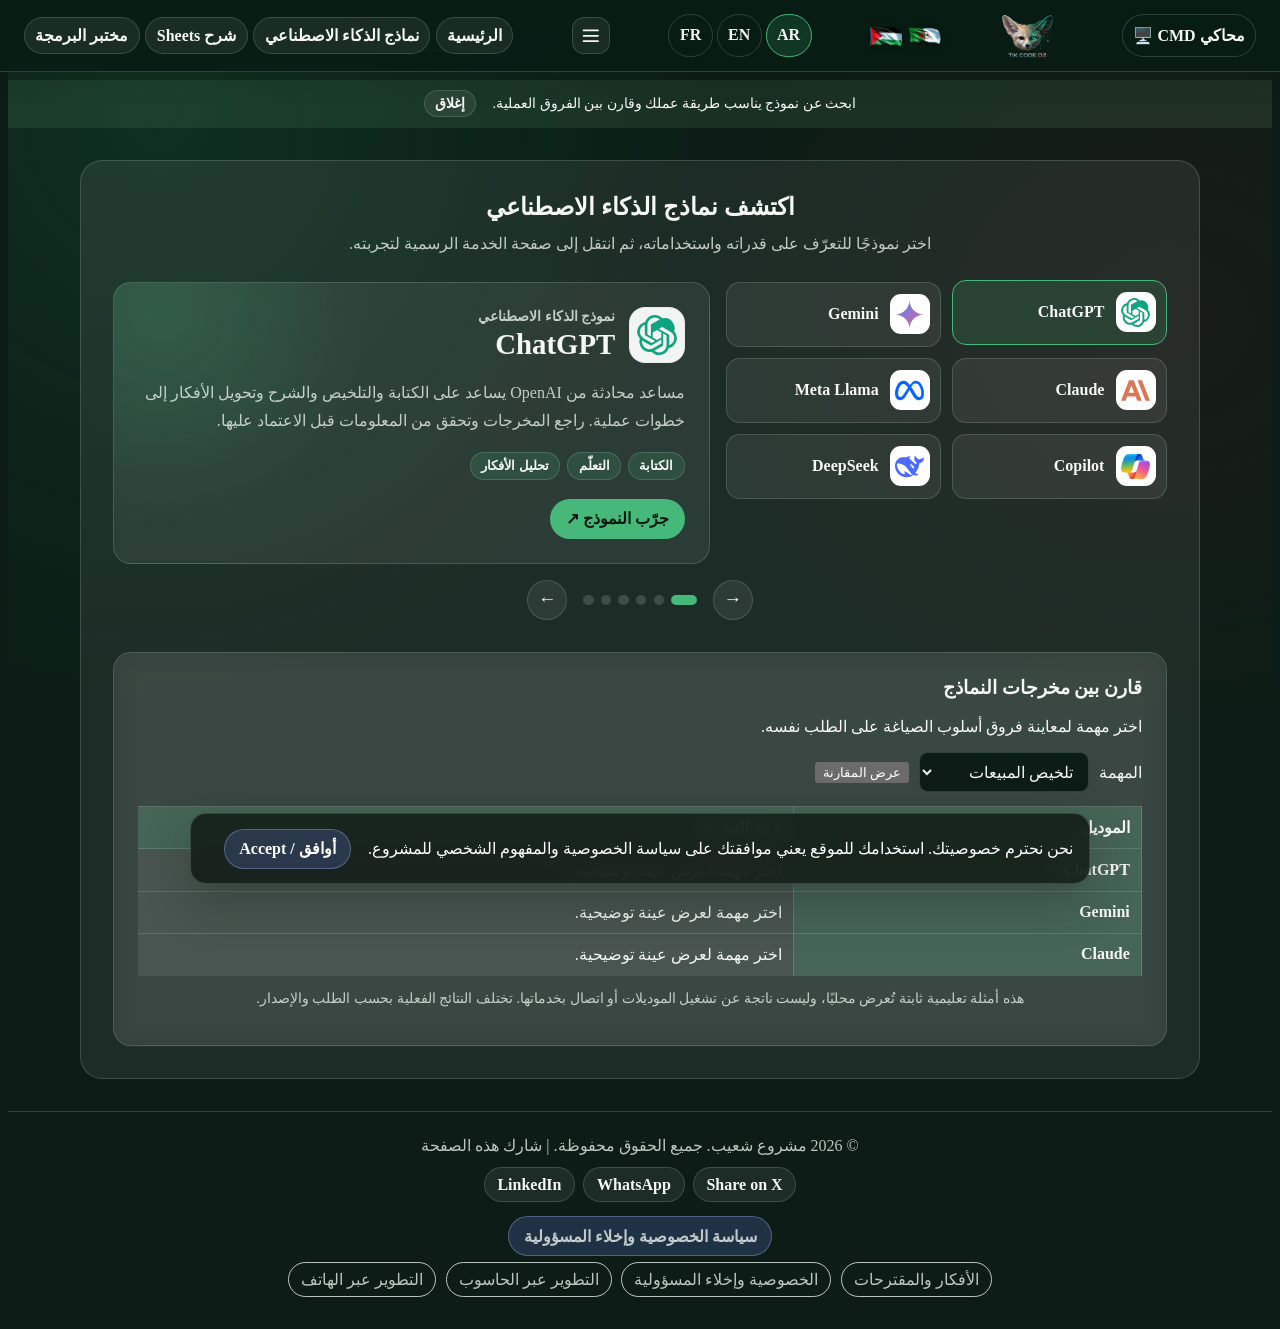
<file: ai-models.html>
<!DOCTYPE html>
<html lang="ar" dir="rtl"><head>
    <style>html { background-color: #0b1d16; }</style>
    <meta charset="UTF-8">
    <meta name="viewport" content="width=device-width, initial-scale=1.0">
    <meta name="theme-color" content="#0b1d16">
    <title>نماذج الذكاء الاصطناعي</title>
    <script defer="" src="https://cloud.umami.is/script.js" data-website-id="3e3cb453-86c1-4ba3-b889-4e419bc9d649"></script>
    <link rel="preconnect" href="https://fonts.googleapis.com">
    <link rel="preconnect" href="https://fonts.gstatic.com" crossorigin="">
    <link href="https://fonts.googleapis.com/css2?family=Tajawal:wght@400;500;600;700;800&amp;display=swap" rel="stylesheet">
    <style>
        :root {
            color-scheme: dark;
            --midnight: #0b1d16;
            --surface: rgba(255, 255, 255, 0.07);
            --surface-hover: rgba(255, 255, 255, 0.13);
            --border: rgba(255, 255, 255, 0.22);
            --text: #fff;
            --muted: rgba(255, 255, 255, 0.82);
            --shadow: rgba(3, 17, 10, 0.32);
            --nav-bg: rgba(8, 29, 20, 0.92);
            --glow-blue: rgba(33, 132, 77, 0.2);
            --glow-violet: rgba(210, 16, 52, 0.1);
        }

        :root[data-theme="light"] {
            color-scheme: light;
            --midnight: #f3f8f4;
            --surface: rgba(21, 34, 26, 0.055);
            --surface-hover: rgba(21, 34, 26, 0.11);
            --border: rgba(21, 34, 26, 0.2);
            --text: #17291f;
            --muted: rgba(23, 41, 31, 0.76);
            --shadow: rgba(24, 66, 42, 0.1);
            --nav-bg: rgba(243, 248, 244, 0.94);
            --glow-blue: rgba(37, 143, 82, 0.09);
            --glow-violet: rgba(200, 16, 46, 0.055);
        }

        * {
            box-sizing: border-box;
            scroll-behavior: smooth;
        }

</head>
<body>
    <style>
        body {
            margin: 0;
            background:
                radial-gradient(ellipse at 12% 10%, var(--glow-blue), transparent 34rem),
                radial-gradient(ellipse at 90% 30%, var(--glow-violet), transparent 32rem),
                var(--midnight);
            color: var(--text);
            font-family: 'Tajawal', 'Segoe UI', Tahoma, sans-serif;
            transition: background-color 0.2s ease, color 0.2s ease;
        }

        .announcement {
            display: flex;
            align-items: center;
            justify-content: center;
            gap: 1rem;
            padding: 0.65rem 1rem;
            background: rgba(91, 137, 95, 0.18);
            color: var(--text);
            text-align: center;
            font-size: 0.9rem;
        }

        .announcement[hidden],
        .back-to-top[hidden] {
            display: none;
        }

        .announcement button,
        .theme-toggle,
        .back-to-top,
        .share-links a {
            border: 1px solid var(--border);
            border-radius: 999px;
            background: var(--surface);
            color: var(--text);
            font: inherit;
            font-weight: 600;
            text-decoration: none;
            cursor: pointer;
            transition: background-color 0.2s ease, transform 0.2s ease;
        }

        .announcement button {
            padding: 0.25rem 0.65rem;
            white-space: nowrap;
        }

        .theme-toggle {
            padding: 0.55rem 0.85rem;
            white-space: nowrap;
        }

        .section-drawer {
            width: min(25rem, calc(100vw - 2rem));
            max-height: min(88vh, 48rem);
            margin: auto 0 auto auto;
            padding: 1.25rem;
            border: 1px solid var(--border);
            border-radius: 1rem 0 0 1rem;
            background: var(--midnight);
            color: var(--text);
            box-shadow: 0 20px 60px var(--shadow);
        }

        .section-drawer[open] {
            position: fixed;
            inset: 0 0 0 auto;
            display: grid;
            align-content: start;
            gap: 1rem;
        }

        .section-drawer::backdrop {
            background: rgba(18, 29, 22, 0.65);
            backdrop-filter: blur(4px);
        }

        .drawer-heading,
        .drawer-actions {
            display: flex;
            align-items: center;
            justify-content: space-between;
            gap: 0.65rem;
        }

        .drawer-heading h2 {
            margin: 0;
            font-size: 1.2rem;
        }

        .drawer-close {
            display: grid;
            width: 2.5rem;
            height: 2.5rem;
            place-items: center;
            border: 1px solid var(--border);
            border-radius: 50%;
            background: var(--surface-hover);
            color: var(--text);
            font: inherit;
            font-size: 1.5rem;
            cursor: pointer;
        }

        .drawer-links {
            display: grid;
            gap: 0.5rem;
        }

        .drawer-links a,
        .drawer-actions button {
            padding: 0.7rem 0.8rem;
            border: 1px solid var(--border);
            border-radius: 0.75rem;
            background: var(--surface);
            color: var(--text);
            font: inherit;
            text-align: start;
            text-decoration: none;
            cursor: pointer;
        }

        .drawer-actions {
            align-items: stretch;
            flex-direction: column;
        }

        .announcement button:hover,
        .theme-toggle:hover,
        .theme-toggle:focus-visible,
        .back-to-top:hover,
        .share-links a:hover {
            background: var(--surface-hover);
            transform: translateY(-2px);
        }

        nav {
            position: sticky;
            top: 0;
            z-index: 10;
            display: flex;
            align-items: center;
            justify-content: space-between;
            gap: 1rem;
            padding: 1rem clamp(1rem, 5vw, 3rem);
            border-bottom: 1px solid var(--border);
            background: var(--nav-bg);
            backdrop-filter: blur(18px);
            box-shadow: 0 8px 30px var(--shadow);
        }

        .brand {
            display: inline-flex;
            align-items: center;
            gap: 0.65rem;
            color: var(--text);
            font-size: 1.05rem;
            font-weight: 700;
            text-decoration: none;
            white-space: nowrap;
        }

        .brand-mark {
            width: 2rem;
            height: 2rem;
            padding: 0.25rem;
            border: 1px solid var(--border);
            border-radius: 50%;
            background: var(--surface);
        }

        .nav-links {
            display: flex;
            flex-wrap: wrap;
            justify-content: flex-end;
            gap: 0.5rem;
        }

        .nav-controls {
            display: flex;
            flex-wrap: wrap;
            align-items: center;
            gap: 0.5rem;
        }

        .menu-toggle {
            display: none;
            width: 2.8rem;
            height: 2.8rem;
            flex: 0 0 auto;
            place-items: center;
            border: 1px solid var(--border);
            border-radius: 12px;
            background: var(--surface);
            color: var(--text);
            cursor: pointer;
        }

        .menu-toggle svg {
            width: 1.35rem;
            height: 1.35rem;
            fill: none;
            stroke: currentColor;
            stroke-linecap: round;
            stroke-width: 2;
        }

        .menu-toggle:focus-visible {
            outline: 3px solid #dfc77f;
            outline-offset: 3px;
        }

        .nav-links a,
        .model-link,
        .nav-cta,
        .auth-open {
            display: inline-block;
            padding: 0.65rem 1rem;
            border: 1px solid var(--border);
            border-radius: 999px;
            color: var(--text);
            font-weight: 600;
            text-decoration: none;
            transition: background-color 0.2s ease, transform 0.2s ease;
        }

        .nav-links a:hover,
        .nav-links a:focus-visible,
        .nav-links a[aria-current="page"],
        .model-link:hover,
        .model-link:focus-visible,
        .nav-cta:hover,
        .nav-cta:focus-visible,
        .auth-open:hover,
        .auth-open:focus-visible {
            background: var(--surface-hover);
            transform: translateY(-2px);
        }

        .nav-cta {
            background: linear-gradient(135deg, #6d8cff, #7564e8);
            box-shadow: 0 10px 24px rgba(88, 106, 230, 0.24);
            color: #fff !important;
        }

        .nav-cta:hover,
        .nav-cta:focus-visible {
            background: linear-gradient(135deg, #83a0ff, #8878f5);
        }

        .auth-open {
            background: linear-gradient(135deg, #6d8cff, #7564e8);
            color: #fff;
            cursor: pointer;
            font: inherit;
        }

        .auth-dialog {
            width: min(100% - 2rem, 440px);
            max-height: min(90vh, 760px);
            padding: 0;
            overflow: auto;
            border: 1px solid var(--border);
            border-radius: 22px;
            background:
                radial-gradient(ellipse at 85% 0, rgba(91, 137, 95, 0.2), transparent 55%),
                var(--midnight);
            box-shadow: 0 28px 90px rgba(18, 29, 22, 0.55);
            color: var(--text);
        }

        .auth-dialog::backdrop {
            background: rgba(18, 29, 22, 0.74);
            backdrop-filter: blur(6px);
        }

        .auth-content {
            padding: clamp(1.25rem, 5vw, 2rem);
        }

        .auth-heading {
            display: flex;
            align-items: flex-start;
            justify-content: space-between;
            gap: 1rem;
            margin-bottom: 1.25rem;
        }

        .auth-heading h2 {
            margin: 0 0 0.35rem;
            font-size: 1.5rem;
        }

        .auth-heading p,
        .auth-note {
            margin: 0;
            color: var(--muted);
            line-height: 1.6;
        }

        .auth-close {
            display: grid;
            width: 2.5rem;
            height: 2.5rem;
            flex: 0 0 auto;
            place-items: center;
            border: 1px solid var(--border);
            border-radius: 50%;
            background: var(--surface);
            color: var(--text);
            cursor: pointer;
            font: inherit;
            font-size: 1.2rem;
        }

        .auth-modes {
            display: grid;
            grid-template-columns: 1fr 1fr;
            gap: 0.5rem;
            margin-bottom: 1rem;
            padding: 0.3rem;
            border: 1px solid var(--border);
            border-radius: 14px;
            background: var(--surface);
        }

        .auth-mode {
            min-height: 2.7rem;
            border: 0;
            border-radius: 10px;
            background: transparent;
            color: var(--muted);
            cursor: pointer;
            font: inherit;
            font-weight: 700;
        }

        .auth-mode[aria-pressed="true"] {
            background: linear-gradient(135deg, #6d8cff, #7564e8);
            color: #fff;
        }

        .auth-fields {
            display: grid;
            gap: 0.85rem;
        }

        .auth-fields label {
            display: grid;
            gap: 0.35rem;
            font-weight: 600;
        }

        .auth-name-field[hidden] {
            display: none;
        }

        .auth-fields input {
            width: 100%;
            min-height: 2.9rem;
            padding: 0.65rem 0.8rem;
            border: 1px solid var(--border);
            border-radius: 10px;
            background: var(--surface);
            color: var(--text);
            font: inherit;
        }

        .auth-fields input:focus-visible,
        .auth-close:focus-visible,
        .auth-mode:focus-visible,
        .auth-provider:focus-visible,
        .auth-submit:focus-visible {
            outline: 3px solid #91a7ff;
            outline-offset: 2px;
        }

        .auth-submit,
        .auth-provider {
            display: flex;
            width: 100%;
            min-height: 2.9rem;
            align-items: center;
            justify-content: center;
            gap: 0.65rem;
            padding: 0.65rem 0.9rem;
            border: 1px solid var(--border);
            border-radius: 11px;
            color: var(--text);
            cursor: pointer;
            font: inherit;
            font-weight: 700;
            transition: transform 0.2s ease, background-color 0.2s ease, box-shadow 0.2s ease;
        }

        .auth-submit {
            margin-top: 0.15rem;
            border-color: transparent;
            background: linear-gradient(135deg, #6d8cff, #7564e8);
            color: #fff;
        }

        .auth-provider {
            background: var(--surface);
        }

        .auth-submit:hover,
        .auth-provider:hover {
            transform: translateY(-2px);
            box-shadow: 0 8px 22px var(--shadow);
        }

        .auth-provider svg {
            width: 1.2rem;
            height: 1.2rem;
            fill: currentColor;
        }

        .auth-divider {
            display: flex;
            align-items: center;
            gap: 0.75rem;
            margin: 1rem 0;
            color: var(--muted);
            font-size: 0.9rem;
        }

        .auth-divider::before,
        .auth-divider::after {
            height: 1px;
            flex: 1;
            background: var(--border);
            content: "";
        }

        .auth-note {
            margin-top: 1rem;
            padding: 0.75rem;
            border: 1px solid var(--border);
            border-radius: 10px;
            background: var(--surface);
            font-size: 0.88rem;
        }

        .auth-status {
            min-height: 1.5em;
            margin: 0.75rem 0 0;
            color: #dfc77f;
            font-size: 0.92rem;
        }

        :root[data-theme="light"] .auth-status {
            color: #286344;
        }

        header {
            position: relative;
            overflow: hidden;
            max-width: 900px;
            margin: 0 auto;
            padding: 3.5rem 1.5rem 2rem;
            border: 1px solid var(--border);
            border-radius: 0 0 24px 24px;
            background:
                radial-gradient(ellipse at 80% 0, rgba(110, 137, 255, 0.2), transparent 50%),
                linear-gradient(135deg, var(--surface), transparent);
            box-shadow: 0 24px 70px rgba(18, 29, 22, 0.16);
            text-align: center;
        }

        header > * {
            position: relative;
            z-index: 1;
        }

        h1 {
            margin: 0 0 0.75rem;
            font-size: clamp(2.3rem, 7vw, 3.5rem);
        }

        .intro {
            max-width: 700px;
            margin: 0 auto;
            line-height: 1.7;
            opacity: 0.9;
        }

        .models-grid {
            display: grid;
            grid-template-columns: repeat(auto-fit, minmax(min(100%, 290px), 1fr));
            gap: 1.25rem;
            max-width: 1100px;
            margin: 0 auto;
            padding: 2rem 1.5rem 3rem;
        }

        .model-tools,
        .comparison-section,
        .faq-section {
            max-width: 1100px;
            margin: 0 auto;
            padding: 0 1.5rem 2rem;
        }

        .model-tools {
            display: grid;
            grid-template-columns: minmax(0, 1fr) minmax(190px, 260px);
            gap: 0.75rem;
            align-items: center;
            padding-top: 1.5rem;
        }

        .model-tools label {
            position: absolute;
            width: 1px;
            height: 1px;
            overflow: hidden;
            clip: rect(0, 0, 0, 0);
            white-space: nowrap;
        }

        .model-tools input,
        .model-tools select {
            width: 100%;
            min-height: 2.9rem;
            padding: 0.65rem 0.85rem;
            border: 1px solid var(--border);
            border-radius: 10px;
            background: var(--midnight);
            color: var(--text);
            font: inherit;
        }

        .filter-status {
            grid-column: 1 / -1;
            min-height: 1.6em;
            margin: 0;
            color: var(--muted);
        }

        .model-card[hidden] {
            display: none;
        }

        .no-results {
            grid-column: 1 / -1;
            padding: 1.5rem;
            border: 1px dashed var(--border);
            border-radius: 14px;
            color: var(--muted);
            text-align: center;
        }

        .comparison-section h2,
        .faq-section h2 {
            text-align: center;
        }

        .comparison-note {
            color: var(--muted);
            text-align: center;
        }

        .table-wrap {
            overflow-x: auto;
            border: 1px solid var(--border);
            border-radius: 14px;
        }

        .comparison-table {
            width: 100%;
            min-width: 1240px;
            border-collapse: collapse;
            background: var(--surface);
        }

        .comparison-table th,
        .comparison-table td {
            padding: 0.9rem;
            border-bottom: 1px solid var(--border);
            text-align: start;
            vertical-align: top;
        }

        .comparison-table th {
            background: var(--surface-hover);
        }

        .comparison-table tr:last-child > * {
            border-bottom: 0;
        }

        .faq-section {
            padding-bottom: 3rem;
        }

        .faq-section details {
            padding: 0.9rem 0;
            border-bottom: 1px solid var(--border);
        }

        .faq-section summary {
            cursor: pointer;
            font-weight: 700;
        }

        .faq-section details p {
            margin: 0.6rem 0 0;
            color: var(--muted);
            line-height: 1.7;
        }

        .model-card,
        .model-guide {
            border: 1px solid var(--border);
            border-radius: 16px;
            background: var(--surface);
        }

        .model-card {
            display: flex;
            align-items: flex-start;
            flex-direction: column;
            padding: 1.5rem;
            transition: transform 0.2s ease, background-color 0.2s ease;
            box-shadow: 0 12px 30px rgba(18, 29, 22, 0.12);
        }

        .model-card:hover {
            transform: translateY(-4px);
            background: var(--surface-hover);
        }

        .model-card,
        .model-guide,
        .model-tools,
        .comparison-section,
        .faq-section,
        .developer-profile,
        .coming-soon {
            backdrop-filter: blur(16px);
        }

        .logo-frame {
            display: grid;
            width: 4.5rem;
            height: 4.5rem;
            margin-bottom: 1rem;
            place-items: center;
            border: 1px solid var(--border);
            border-radius: 50%;
            background: rgba(255, 255, 255, 0.96);
        }

        .model-logo {
            width: 2.5rem;
            height: 2.5rem;
            object-fit: contain;
        }

        .gemini-logo {
            width: 2.5rem;
            height: 2.5rem;
            display: block;
        }

        .openai-logo {
            fill: #151a16;
        }

        .claude-logo {
            fill: #d97757;
        }

        .llama-logo {
            color: #0467df;
            fill: currentColor;
        }

        .copilot-logo {
            color: #0078d4;
            fill: currentColor;
        }

        .deepseek-logo {
            color: #5786fe;
            fill: currentColor;
        }

        h2 {
            margin: 0 0 0.6rem;
            font-size: 1.5rem;
        }

        .description {
            flex: 1;
            margin: 0 0 1.25rem;
            line-height: 1.65;
            opacity: 0.9;
        }

        .guide-section {
            max-width: 1100px;
            margin: 0 auto;
            padding: 0 1.5rem 3rem;
        }

        .guide-section > h2 {
            margin-bottom: 1.25rem;
            text-align: center;
        }

        .model-guide {
            margin-bottom: 1rem;
            padding: 1.5rem;
            scroll-margin-top: 1rem;
        }

        .model-guide h3 {
            margin: 0 0 1rem;
            font-size: 1.3rem;
        }

        .bilingual {
            display: grid;
            grid-template-columns: repeat(2, minmax(0, 1fr));
            gap: 1rem;
        }

        .language-panel {
            padding: 1rem;
            border: 1px solid var(--border);
            border-radius: 12px;
            background: rgba(255, 255, 255, 0.04);
        }

        .language-panel h4 {
            margin: 0 0 0.5rem;
        }

        .language-panel p {
            margin: 0;
            line-height: 1.7;
            opacity: 0.92;
        }

        footer {
            padding: 1.5rem;
            border-top: 1px solid var(--border);
            text-align: center;
            color: var(--muted);
        }

        footer p {
            margin: 0 0 0.75rem;
        }

        .share-links {
            display: flex;
            flex-wrap: wrap;
            justify-content: center;
            gap: 0.5rem;
        }

        .share-links a {
            padding: 0.45rem 0.8rem;
        }

        .coming-soon {
            position: relative;
            isolation: isolate;
            max-width: 860px;
            margin: 0 auto 2.5rem;
            padding: clamp(1.5rem, 5vw, 2.5rem);
            overflow: hidden;
            border: 1px solid rgba(146, 166, 255, 0.42);
            border-radius: 1.5rem;
            background:
                radial-gradient(ellipse at 50% 0%, rgba(91, 137, 95, 0.24), transparent 70%),
                linear-gradient(135deg, rgba(33, 54, 130, 0.32), var(--surface));
            box-shadow: 0 18px 48px var(--shadow), 0 0 32px rgba(89, 113, 255, 0.14);
            text-align: center;
        }

        .coming-soon::before {
            position: absolute;
            z-index: -1;
            top: -5rem;
            left: 50%;
            width: 14rem;
            height: 10rem;
            border-radius: 50%;
            background: rgba(99, 126, 255, 0.24);
            content: "";
            filter: blur(60px);
            transform: translateX(-50%);
        }

        .coming-soon h2 {
            margin: 0 0 0.65rem;
            color: var(--text);
            font-size: clamp(1.4rem, 4vw, 1.9rem);
        }

        .coming-soon p {
            max-width: 42rem;
            margin: 0 auto;
            color: var(--muted);
            font-size: clamp(1rem, 2.5vw, 1.1rem);
            line-height: 1.8;
        }

        .privacy-banner {
            position: fixed;
            right: 1rem;
            bottom: 1rem;
            left: 1rem;
            z-index: 30;
            display: flex;
            max-width: 900px;
            align-items: center;
            justify-content: space-between;
            gap: 1rem;
            margin: 0 auto;
            padding: 0.9rem 1rem;
            border: 1px solid var(--border);
            border-radius: 16px;
            background: rgba(18, 29, 22, 0.88);
            box-shadow: 0 16px 48px rgba(18, 29, 22, 0.32);
            color: #fff;
            backdrop-filter: blur(18px);
        }

        .privacy-banner[hidden] {
            display: none;
        }

        .privacy-banner p {
            margin: 0;
            line-height: 1.5;
        }

        .privacy-banner button,
        .privacy-link,
        .privacy-close {
            min-height: 2.5rem;
            padding: 0.5rem 0.9rem;
            border: 1px solid rgba(173, 190, 255, 0.35);
            border-radius: 999px;
            background: rgba(110, 137, 255, 0.2);
            color: inherit;
            cursor: pointer;
            font: inherit;
            font-weight: 700;
            text-decoration: none;
        }

        .privacy-banner button {
            flex: 0 0 auto;
        }

        .privacy-banner button:hover,
        .privacy-link:hover,
        .privacy-close:hover {
            background: rgba(110, 137, 255, 0.36);
        }

        .privacy-dialog {
            width: min(100% - 2rem, 620px);
            max-height: min(88vh, 760px);
            padding: 0;
            overflow: auto;
            border: 1px solid var(--border);
            border-radius: 20px;
            background:
                radial-gradient(ellipse at 90% 0, rgba(91, 137, 95, 0.2), transparent 55%),
                var(--midnight);
            box-shadow: 0 28px 90px rgba(18, 29, 22, 0.55);
            color: var(--text);
        }

        .privacy-dialog::backdrop {
            background: rgba(18, 29, 22, 0.74);
            backdrop-filter: blur(6px);
        }

        .privacy-dialog-content {
            padding: clamp(1.25rem, 5vw, 2rem);
        }

        .privacy-dialog-header {
            display: flex;
            align-items: flex-start;
            justify-content: space-between;
            gap: 1rem;
        }

        .privacy-dialog h2 {
            margin: 0 0 1rem;
        }

        .privacy-dialog h3 {
            margin: 1rem 0 0.35rem;
            font-size: 1.05rem;
        }

        .privacy-dialog p {
            margin: 0;
            color: var(--muted);
            line-height: 1.75;
        }

        .privacy-close {
            min-width: 2.5rem;
            padding-inline: 0.6rem;
            font-size: 1.2rem;
        }

        footer .privacy-link {
            display: inline-block;
            margin-top: 0.9rem;
        }

        @media (max-width: 650px) {
            .privacy-banner {
                align-items: stretch;
                flex-direction: column;
            }

            .privacy-banner button {
                width: 100%;
            }
        }

        .developer-profile {
            position: relative;
            display: flex;
            align-items: center;
            justify-content: space-between;
            gap: 1.5rem;
            max-width: 860px;
            margin: 0 auto 2.5rem;
            padding: clamp(1.25rem, 4vw, 2rem);
            overflow: hidden;
            border: 1px solid var(--border);
            border-radius: 1.5rem;
            background:
                radial-gradient(circle at 8% 15%, rgba(91, 137, 95, 0.2), transparent 16rem),
                var(--surface);
            box-shadow: 0 18px 48px var(--shadow);
            backdrop-filter: blur(16px);
        }

        .developer-profile-copy {
            position: relative;
            z-index: 1;
        }

        .developer-profile-label {
            margin: 0 0 0.4rem;
            color: #dfc77f;
            font-size: 0.9rem;
            font-weight: 700;
            letter-spacing: 0.04em;
        }

        :root[data-theme="light"] .developer-profile-label {
            color: #286344;
        }

        .developer-profile h2 {
            margin: 0;
            font-size: clamp(1.45rem, 4vw, 1.9rem);
        }

        .developer-profile-role {
            margin: 0.35rem 0 0;
            color: var(--muted);
        }

        .developer-profile-links {
            position: relative;
            z-index: 1;
            display: flex;
            flex-wrap: wrap;
            gap: 0.65rem;
        }

        .developer-profile-link {
            display: inline-flex;
            align-items: center;
            justify-content: center;
            gap: 0.55rem;
            min-height: 2.9rem;
            padding: 0.65rem 1rem;
            border: 1px solid var(--border);
            border-radius: 999px;
            background: var(--surface);
            color: var(--text);
            font-weight: 700;
            text-decoration: none;
            transition: transform 0.2s ease, box-shadow 0.2s ease, background-color 0.2s ease;
        }

        .developer-profile-link svg {
            width: 1.2rem;
            height: 1.2rem;
            fill: currentColor;
        }

        .developer-profile-link:hover,
        .developer-profile-link:focus-visible {
            transform: translateY(-3px);
            background: var(--surface-hover);
            box-shadow: 0 10px 24px var(--shadow);
        }

        .developer-profile-link:focus-visible {
            outline: 2px solid #dfc77f;
            outline-offset: 3px;
        }

        .back-to-top {
            position: fixed;
            right: 1rem;
            bottom: 1rem;
            z-index: 5;
            padding: 0.65rem 0.9rem;
            box-shadow: 0 4px 14px var(--shadow);
        }

        @media (max-width: 650px) {
            nav {
                align-items: center;
                flex-direction: row;
                flex-wrap: wrap;
            }

            .menu-toggle {
                display: grid;
            }

            .nav-links a {
                width: auto;
            }

            .model-tools {
                grid-template-columns: 1fr;
            }

            .bilingual {
                grid-template-columns: 1fr;
            }

            .developer-profile {
                align-items: flex-start;
                flex-direction: column;
            }
        }

        @media (prefers-reduced-motion: reduce) {
            *,
            *::before,
            *::after {
                scroll-behavior: auto !important;
                transition-duration: 0.01ms !important;
            }
        }

        .comparison-section {
            margin-top: 2rem;
            padding: clamp(1rem, 3vw, 1.5rem);
            border: 1px solid var(--border);
            border-radius: 18px;
            background: var(--surface);
            backdrop-filter: blur(14px);
        }

        .comparison-controls {
            display: flex;
            flex-wrap: wrap;
            gap: 0.6rem;
            align-items: center;
        }

        .comparison-controls select {
            min-height: 2.5rem;
            padding: 0.4rem 0.7rem;
            border: 1px solid var(--border);
            border-radius: 9px;
            background: var(--midnight);
            color: var(--text);
            font: inherit;
        }

        .comparison-table-wrap {
            margin-top: 0.85rem;
            overflow-x: auto;
        }

        .comparison-table {
            width: 100%;
            border-collapse: collapse;
            text-align: start;
        }

        .comparison-table th,
        .comparison-table td {
            padding: 0.7rem;
            border: 1px solid var(--border);
            vertical-align: top;
        }

        .comparison-note {
            color: var(--muted);
            font-size: 0.9rem;
        }

        #model-showcase {
            width: min(100% - 2rem, 1120px);
            margin: 2rem auto;
            padding: clamp(1.1rem, 3vw, 2rem);
            border: 1px solid var(--border);
            border-radius: 22px;
            background: var(--surface);
        }

        #model-showcase h2 {
            margin: 0;
            text-align: center;
        }

        .showcase-intro {
            max-width: 720px;
            margin: 0.6rem auto 1.5rem;
            color: var(--muted);
            line-height: 1.7;
            text-align: center;
        }

        .showcase-layout {
            display: grid;
            grid-template-columns: minmax(0, 0.85fr) minmax(0, 1.15fr);
            gap: 1rem;
            align-items: stretch;
        }

        .showcase-model-list {
            display: grid;
            grid-template-columns: repeat(2, minmax(0, 1fr));
            gap: 0.65rem;
            align-content: start;
        }

        .showcase-model-button {
            display: flex;
            min-height: 4.1rem;
            align-items: center;
            gap: 0.7rem;
            padding: 0.65rem;
            border: 1px solid var(--border);
            border-radius: 14px;
            background: var(--surface);
            color: var(--text);
            font: inherit;
            font-weight: 700;
            text-align: start;
            cursor: pointer;
            transition: border-color 180ms ease, background-color 180ms ease, transform 180ms ease;
        }

        .showcase-model-button:hover,
        .showcase-model-button[aria-pressed="true"] {
            transform: translateY(-2px);
            border-color: var(--accent);
            background: var(--surface-hover);
        }

        .showcase-model-button:focus-visible,
        .showcase-controls button:focus-visible,
        .spotlight-cta:focus-visible {
            outline: 3px solid #dfc77f;
            outline-offset: 3px;
        }

        .showcase-model-mark {
            display: grid;
            width: 2.5rem;
            height: 2.5rem;
            flex: 0 0 auto;
            place-items: center;
            overflow: hidden;
            border-radius: 11px;
            background: #fff;
            color: var(--text);
            font-size: 0.8rem;
            font-weight: 800;
            letter-spacing: -0.04em;
        }

        .showcase-model-mark img {
            width: 72%;
            height: 72%;
            object-fit: contain;
        }

        .spotlight-panel {
            display: flex;
            min-height: 100%;
            flex-direction: column;
            padding: clamp(1rem, 3vw, 1.5rem);
            border: 1px solid var(--border);
            border-radius: 18px;
            background:
                radial-gradient(circle at 8% 12%, rgba(69, 184, 122, 0.2), transparent 13rem),
                var(--surface);
        }

        .spotlight-heading {
            display: flex;
            align-items: center;
            gap: 0.85rem;
        }

        .spotlight-heading .showcase-model-mark {
            width: 3.5rem;
            height: 3.5rem;
            border: 1px solid var(--border);
            border-radius: 16px;
            background-color: rgba(255, 255, 255, 0.94);
            color: #17291f;
            font-size: 1rem;
        }

        .spotlight-heading .showcase-model-mark img {
            width: 74%;
            height: 74%;
        }

        .spotlight-kicker {
            margin: 0 0 0.15rem;
            color: var(--muted);
            font-size: 0.86rem;
            font-weight: 700;
        }

        .spotlight-heading h3 {
            margin: 0;
            font-size: clamp(1.35rem, 3vw, 1.8rem);
        }

        .spotlight-description {
            margin: 1rem 0;
            color: var(--muted);
            line-height: 1.8;
        }

        .spotlight-tags {
            display: flex;
            flex-wrap: wrap;
            gap: 0.45rem;
            margin-bottom: 1.2rem;
        }

        .spotlight-tags span {
            padding: 0.3rem 0.65rem;
            border: 1px solid var(--border);
            border-radius: 999px;
            background: var(--surface-hover);
            color: var(--text);
            font-size: 0.82rem;
            font-weight: 700;
        }

        .spotlight-cta {
            align-self: flex-start;
            margin-top: auto;
            padding: 0.65rem 1rem;
            border-radius: 999px;
            background: var(--accent);
            color: #071b10;
            font-weight: 800;
            text-decoration: none;
        }

        .comparison-section h3 {
            margin-top: 0;
        }

        .spotlight-controls {
            display: flex;
            align-items: center;
            justify-content: center;
            gap: 1rem;
            margin-top: 1rem;
        }

        .showcase-controls {
            display: flex;
            gap: 0.45rem;
        }

        .showcase-controls button {
            display: grid;
            width: 2.5rem;
            height: 2.5rem;
            place-items: center;
            border: 1px solid var(--border);
            border-radius: 50%;
            background: var(--surface);
            color: var(--text);
            font: inherit;
            font-size: 1.15rem;
            cursor: pointer;
        }

        .showcase-dots {
            display: flex;
            gap: 0.45rem;
        }

        .showcase-dot {
            width: 0.65rem;
            height: 0.65rem;
            padding: 0;
            border: 0;
            border-radius: 999px;
            background: var(--border);
            cursor: pointer;
            transition: width 180ms ease, background-color 180ms ease;
        }

        .showcase-dot[aria-current="true"] {
            width: 1.6rem;
            background: var(--accent);
        }

        @media (max-width: 760px) {
            .showcase-layout {
                grid-template-columns: 1fr;
            }

            .showcase-model-list {
                grid-template-columns: repeat(3, minmax(0, 1fr));
            }

            .showcase-model-button {
                justify-content: center;
                flex-direction: column;
                gap: 0.35rem;
                padding: 0.55rem 0.35rem;
                font-size: 0.85rem;
                text-align: center;
            }
        }

        @media (max-width: 520px) {
            #model-showcase {
                width: min(100% - 1rem, 1120px);
                padding: 1rem;
                border-radius: 16px;
            }

            .showcase-model-list {
                grid-template-columns: repeat(2, minmax(0, 1fr));
            }
        }

        @media (prefers-reduced-motion: reduce) {
            .showcase-model-button,
            .showcase-dot {
                transition: none;
            }
        }

    </style>
    <link rel="stylesheet" href="style.css">
</head>
<body>
    <aside class="announcement" role="status">
        <span>ابحث عن نموذج يناسب طريقة عملك وقارن بين الفروق العملية.</span>
        <button type="button" class="dismiss-announcement" aria-label="إغلاق الإعلان">إغلاق</button>
    </aside>
    <nav class="site-header-nav" aria-label="التنقل الرئيسي">
        <a class="brand site-brand logo-container" href="index.html" aria-label="TIK CODE DZ — الصفحة الرئيسية">
            <img src="assets/tik-code-dz-logo.png" alt="TIK CODE DZ" class="brand-logo-image">
        </a>
        <div class="national-flags" role="group" aria-label="الأعلام الوطنية">
            <img src="assets/algeria-flag.png" alt="علم الجزائر">
            <img src="assets/palestine-flag.png" alt="علم فلسطين">
        </div>
        <div class="language-switcher-container" id="language-switcher-container" role="group" aria-label="اختيار اللغة"></div>
        <button class="menu-toggle" type="button" aria-label="فتح القائمة الجانبية" aria-haspopup="dialog" aria-expanded="false" aria-controls="section-drawer">
            <svg viewBox="0 0 24 24" aria-hidden="true"><path d="M4 6h16M4 12h16M4 18h16"></path></svg>
        </button>
        <div class="nav-links" id="primary-navigation">
            <a href="index.html">الرئيسية</a>
            <a href="index.html#model-showcase">نماذج الذكاء الاصطناعي</a>
            <a href="sheet-tutorial.html">شرح Sheets</a>
            <a href="programming-lab.html">مختبر البرمجة</a>
        </div>
    </nav>
    <dialog class="section-drawer" id="section-drawer" aria-labelledby="drawer-title">
        <div class="drawer-heading">
            <h2 id="drawer-title">روابط سريعة</h2>
            <button class="drawer-close" type="button" aria-label="إغلاق القائمة الجانبية">×</button>
        </div>
        <div class="drawer-links" aria-label="روابط إضافية">
            <a href="index.html">الرئيسية</a>
            <a href="index.html#model-showcase">نماذج الذكاء الاصطناعي</a>
            <a href="programming-lab.html">مختبر البرمجة</a>
            <a href="sheet-tutorial.html">شرح Sheets</a>
            <a href="ideas.html">تقديم الأفكار والمقترحات</a>
            <a href="privacy.html">الخصوصية وإخلاء المسؤولية</a>
            <a href="pc-development.html">التطوير عبر الحاسوب</a>
            <a href="mobile-development.html">التطوير عبر الهاتف</a>
        </div>
        <div class="drawer-actions">
            <button type="button" class="auth-open" aria-haspopup="dialog" aria-controls="auth-dialog">تسجيل الدخول / إنشاء حساب</button>
            <button type="button" class="theme-toggle" aria-pressed="false">التبديل إلى الوضع الفاتح</button>
        </div>
    </dialog>
    <dialog class="auth-dialog" id="auth-dialog" aria-labelledby="auth-title" aria-describedby="auth-description">
        <div class="auth-content">
            <div class="auth-heading">
                <div>
                    <h2 id="auth-title">تسجيل الدخول</h2>
                    <p id="auth-description">مرحبًا بك — اختر طريقة المتابعة.</p>
                </div>
                <button class="auth-close" type="button" aria-label="إغلاق نافذة تسجيل الدخول">×</button>
            </div>
            <div class="auth-modes" role="group" aria-label="طريقة المصادقة">
                <button class="auth-mode" type="button" data-auth-mode="login" aria-pressed="true">تسجيل الدخول</button>
                <button class="auth-mode" type="button" data-auth-mode="register" aria-pressed="false">إنشاء حساب</button>
            </div>
            <form class="auth-form">
                <div class="auth-fields">
                    <label class="auth-name-field" hidden="">الاسم
                        <input name="name" type="text" autocomplete="name" maxlength="80" disabled="">
                    </label>
                    <label>البريد الإلكتروني
                        <input name="email" type="email" autocomplete="email" required="">
                    </label>
                    <label>كلمة المرور
                        <input name="password" type="password" autocomplete="current-password" minlength="8" required="">
                    </label>
                    <button class="auth-submit" type="submit">تسجيل الدخول</button>
                </div>
            </form>
            <div class="auth-divider">أو تابع باستخدام</div>
            <div class="auth-fields">
                <button class="auth-provider" type="button" data-provider="Facebook"><svg viewBox="0 0 24 24" aria-hidden="true" focusable="false"><path d="M13.5 21v-8.2h2.76l.41-3.2H13.5V7.56c0-.93.26-1.56 1.59-1.56h1.7V3.14c-.3-.04-1.34-.14-2.55-.14-2.53 0-4.26 1.54-4.26 4.37V9.6H7.12v3.2h2.86V21h3.52Z"></path></svg><span>تابع باستخدام Facebook</span></button>
                <button class="auth-provider" type="button" data-provider="GitHub"><svg viewBox="0 0 24 24" aria-hidden="true" focusable="false"><path d="M12 .9a11.1 11.1 0 0 0-3.51 21.63c.56.1.76-.24.76-.54v-2.08c-3.1.67-3.75-1.32-3.75-1.32-.5-1.29-1.24-1.63-1.24-1.63-1.01-.69.08-.68.08-.68 1.12.08 1.7 1.15 1.7 1.15.99 1.69 2.6 1.2 3.23.91.1-.72.39-1.2.7-1.48-2.48-.28-5.09-1.24-5.09-5.52 0-1.22.44-2.22.15-3-.12-.28-.5-1.42.11-2.96 0 0 .94-.3 3.05 1.15a10.6 10.6 0 0 1 5.55 0c2.11-1.45 3.05-1.15 3.05-1.15.61 1.54.23 2.68.11 2.96.72.78 1.15 1.78 1.15 3 0 4.29-2.62 5.23-5.11 5.5.4.35.75 1.03.75 2.08v3.08c0 .3.2.65.77.54A11.1 11.1 0 0 0 12 .9Z"></path></svg><span>تابع باستخدام GitHub</span></button>
            </div>
            <p class="auth-note">واجهة تجريبية فقط: لا تُرسل معلوماتك ولا تُحفظ. تسجيل الدخول الحقيقي غير مفعّل.</p>
            <p class="auth-status" role="status" aria-live="polite"></p>
        </div>
    </dialog>

    <main>
        <section class="models-showcase" id="model-showcase" dir="rtl" aria-labelledby="model-showcase-title">
            <h2 id="model-showcase-title">اكتشف نماذج الذكاء الاصطناعي</h2>
            <p class="showcase-intro">اختر نموذجًا للتعرّف على قدراته واستخداماته، ثم انتقل إلى صفحة الخدمة الرسمية لتجربته.</p>
            <div class="showcase-layout">
                <div class="showcase-model-list" role="group" aria-label="اختر نموذج الذكاء الاصطناعي">
                    <button class="showcase-model-button" type="button" data-showcase-model="0" aria-pressed="true"><span class="showcase-model-mark" aria-hidden="true"><img src="assets/model-logos/chatgpt.svg" alt=""></span><span>ChatGPT</span></button>
                    <button class="showcase-model-button" type="button" data-showcase-model="1" aria-pressed="false"><span class="showcase-model-mark" aria-hidden="true"><img src="assets/model-logos/gemini.svg" alt=""></span><span>Gemini</span></button>
                    <button class="showcase-model-button" type="button" data-showcase-model="2" aria-pressed="false"><span class="showcase-model-mark" aria-hidden="true"><img src="assets/model-logos/claude.svg" alt=""></span><span>Claude</span></button>
                    <button class="showcase-model-button" type="button" data-showcase-model="3" aria-pressed="false"><span class="showcase-model-mark" aria-hidden="true"><img src="assets/model-logos/llama.svg" alt=""></span><span>Meta Llama</span></button>
                    <button class="showcase-model-button" type="button" data-showcase-model="4" aria-pressed="false"><span class="showcase-model-mark" aria-hidden="true"><img src="assets/model-logos/copilot.ico" alt=""></span><span>Copilot</span></button>
                    <button class="showcase-model-button" type="button" data-showcase-model="5" aria-pressed="false"><span class="showcase-model-mark" aria-hidden="true"><img src="assets/model-logos/deepseek.svg" alt=""></span><span>DeepSeek</span></button>
                </div>
                <article class="spotlight-panel" aria-live="polite" aria-atomic="true">
                    <div class="spotlight-heading">
                        <span class="showcase-model-mark" aria-hidden="true"><img id="spotlight-mark" src="assets/model-logos/chatgpt.svg" alt=""></span>
                        <div>
                            <p class="spotlight-kicker">نموذج الذكاء الاصطناعي</p>
                            <h3 id="spotlight-name">ChatGPT</h3>
                        </div>
                    </div>
                    <p class="spotlight-description" id="spotlight-description">مساعد محادثة من OpenAI يساعد على الكتابة والتلخيص والشرح وتحويل الأفكار إلى خطوات عملية. راجع المخرجات وتحقق من المعلومات قبل الاعتماد عليها.</p>
                    <div class="spotlight-tags" id="spotlight-tags" aria-label="مجالات الاستخدام"><span>الكتابة</span><span>التعلّم</span><span>تحليل الأفكار</span></div>
                    <a class="spotlight-cta" id="spotlight-link" href="https://chatgpt.com/" target="_blank" rel="noopener noreferrer">جرّب النموذج ↗</a>
                </article>
            </div>
            <div class="spotlight-controls" aria-label="التنقل بين النماذج">
                <div class="showcase-controls">
                    <button type="button" data-showcase-step="-1" aria-label="النموذج السابق">→</button>
                </div>
                <div class="showcase-dots" role="group" aria-label="مؤشر النماذج">
                    <button class="showcase-dot" type="button" data-showcase-dot="0" aria-label="النموذج 1 من 6" aria-current="true"></button>
                    <button class="showcase-dot" type="button" data-showcase-dot="1" aria-label="النموذج 2 من 6" aria-current="false"></button>
                    <button class="showcase-dot" type="button" data-showcase-dot="2" aria-label="النموذج 3 من 6" aria-current="false"></button>
                    <button class="showcase-dot" type="button" data-showcase-dot="3" aria-label="النموذج 4 من 6" aria-current="false"></button>
                    <button class="showcase-dot" type="button" data-showcase-dot="4" aria-label="النموذج 5 من 6" aria-current="false"></button>
                    <button class="showcase-dot" type="button" data-showcase-dot="5" aria-label="النموذج 6 من 6" aria-current="false"></button>
                </div>
                <div class="showcase-controls">
                    <button type="button" data-showcase-step="1" aria-label="النموذج التالي">←</button>
                </div>
            </div>
            <div class="comparison-section" aria-labelledby="models-comparison-title">
                <h3 id="models-comparison-title">قارن بين مخرجات النماذج</h3>
                <p>اختر مهمة لمعاينة فروق أسلوب الصياغة على الطلب نفسه.</p>
                <div class="comparison-controls">
                    <label for="models-comparison-task">المهمة</label>
                    <select id="models-comparison-task">
                        <option value="summary">تلخيص المبيعات</option>
                        <option value="sheets">اقتراح صيغة Sheets</option>
                        <option value="planning">تنظيم جدول مهام</option>
                    </select>
                    <button class="compare-button" id="models-compare-models" type="button">عرض المقارنة</button>
                </div>
                <div class="comparison-table-wrap">
                    <table class="comparison-table">
                        <thead><tr><th scope="col">الموديل</th><th scope="col">عينة المخرج</th></tr></thead>
                        <tbody id="models-comparison-output" aria-live="polite">
                            <tr><th scope="row">ChatGPT</th><td>اختر مهمة لعرض عينة توضيحية.</td></tr>
                            <tr><th scope="row">Gemini</th><td>اختر مهمة لعرض عينة توضيحية.</td></tr>
                            <tr><th scope="row">Claude</th><td>اختر مهمة لعرض عينة توضيحية.</td></tr>
                        </tbody>
                    </table>
                </div>
                <p class="comparison-note">هذه أمثلة تعليمية ثابتة تُعرض محليًا، وليست ناتجة عن تشغيل الموديلات أو اتصال بخدماتها. تختلف النتائج الفعلية بحسب الطلب والإصدار.</p>
            </div>
        </section>
    </main>

    <footer>
        <p>© 2026 مشروع شعيب. جميع الحقوق محفوظة. | شارك هذه الصفحة</p>
        <div class="share-links" aria-label="مشاركة الصفحة">
            <a class="share-x" href="https://twitter.com/intent/tweet?url=file%3A%2F%2F%2FC%3A%2FUsers%2Fmoah%2F.cline%2Fdata%2Fworkspaces%2Fchat%2Fshuaib_project%2Fai-models.html%3Fverify%3Dlogos&amp;text=%D9%86%D9%85%D8%A7%D8%B0%D8%AC%20%D8%A7%D9%84%D8%B0%D9%83%D8%A7%D8%A1%20%D8%A7%D9%84%D8%A7%D8%B5%D8%B7%D9%86%D8%A7%D8%B9%D9%8A%20%7C%20%D9%85%D8%B4%D8%B1%D9%88%D8%B9%20%D8%B4%D8%B9%D9%8A%D8%A8" target="_blank" rel="noopener noreferrer">Share on X</a>
            <a class="share-whatsapp" href="https://api.whatsapp.com/send?text=%D9%86%D9%85%D8%A7%D8%B0%D8%AC%20%D8%A7%D9%84%D8%B0%D9%83%D8%A7%D8%A1%20%D8%A7%D9%84%D8%A7%D8%B5%D8%B7%D9%86%D8%A7%D8%B9%D9%8A%20%7C%20%D9%85%D8%B4%D8%B1%D9%88%D8%B9%20%D8%B4%D8%B9%D9%8A%D8%A8%20file%3A%2F%2F%2FC%3A%2FUsers%2Fmoah%2F.cline%2Fdata%2Fworkspaces%2Fchat%2Fshuaib_project%2Fai-models.html%3Fverify%3Dlogos" target="_blank" rel="noopener noreferrer">WhatsApp</a>
            <a class="share-linkedin" href="https://www.linkedin.com/sharing/share-offsite/?url=file%3A%2F%2F%2FC%3A%2FUsers%2Fmoah%2F.cline%2Fdata%2Fworkspaces%2Fchat%2Fshuaib_project%2Fai-models.html%3Fverify%3Dlogos&amp;title=%D9%86%D9%85%D8%A7%D8%B0%D8%AC%20%D8%A7%D9%84%D8%B0%D9%83%D8%A7%D8%A1%20%D8%A7%D9%84%D8%A7%D8%B5%D8%B7%D9%86%D8%A7%D8%B9%D9%8A%20%7C%20%D9%85%D8%B4%D8%B1%D9%88%D8%B9%20%D8%B4%D8%B9%D9%8A%D8%A8&amp;summary=%D9%86%D9%85%D8%A7%D8%B0%D8%AC%20%D8%A7%D9%84%D8%B0%D9%83%D8%A7%D8%A1%20%D8%A7%D9%84%D8%A7%D8%B5%D8%B7%D9%86%D8%A7%D8%B9%D9%8A%20%7C%20%D9%85%D8%B4%D8%B1%D9%88%D8%B9%20%D8%B4%D8%B9%D9%8A%D8%A8" target="_blank" rel="noopener noreferrer">LinkedIn</a>
        </div>
        <button class="privacy-link" type="button" data-open-privacy="">سياسة الخصوصية وإخلاء المسؤولية</button>
        <div class="footer-page-links" role="navigation" aria-label="صفحات المشروع">
            <a href="ideas.html">الأفكار والمقترحات</a>
            <a href="privacy.html">الخصوصية وإخلاء المسؤولية</a>
            <a href="pc-development.html">التطوير عبر الحاسوب</a>
            <a href="mobile-development.html">التطوير عبر الهاتف</a>
        </div>
    </footer>
    <dialog class="privacy-dialog" id="privacy-dialog" aria-labelledby="privacy-title">
        <div class="privacy-dialog-content">
            <div class="privacy-dialog-header">
                <h2 id="privacy-title">سياسة الخصوصية وإخلاء المسؤولية</h2>
                <button class="privacy-close" type="button" aria-label="إغلاق سياسة الخصوصية">×</button>
            </div>
            <h3>إخلاء المسؤولية</h3>
            <p>إخلاء مسؤولية: هذا الموقع هو مشروع شخصي بحت تم تطويره بواسطة (شعيب) لأغراض تعليمية واستعراضية فقط، وهو غير تابع، ولا يمثل، وليس مدعوماً من أي جهة أو شركة رسمية (مثل Google أو OpenAI أو غيرها).</p>
            <h3>الخصوصية والبيانات</h3>
            <p>مدخلات مولّدات البرومبتات تُعالج داخل متصفحك ولا تُرسل إلى خوادم هذا الموقع ولا تُحفظ فيه. تُحفظ محليًا تفضيلات المظهر والموديل والمهمة وموافقة السياسة فقط. تختلف هذه القاعدة عند تشغيل عينة Apps Script يدويًا: يرسل المثال نطاق A1:D20 إلى OpenAI API؛ لا تستخدمه مع بيانات حساسة وراجع شروط مزوّد الخدمة.</p>
            <p>تحميل خط Tajawal من Google Fonts يتطلب اتصالًا بخوادم Google، وقد يعالج مزوّد الخط بيانات الاتصال وفق سياسته. لا ينفذ الموقع تسجيل دخول حقيقيًا ولا يرسل بيانات نموذج تسجيل الدخول.</p>
        </div>
    </dialog>
    <aside class="privacy-banner" id="privacy-banner" role="region" aria-label="إشعار الخصوصية">
        <p>نحن نحترم خصوصيتك. استخدامك للموقع يعني موافقتك على سياسة الخصوصية والمفهوم الشخصي للمشروع.</p>
        <button type="button" id="privacy-accept">أوافق / Accept</button>
        <span class="privacy-status" role="status" aria-live="polite"></span>
    </aside>
    <button class="back-to-top" type="button" aria-label="العودة للأعلى" hidden="">العودة للأعلى</button>
    <script>
        const root = document.documentElement;
        const themeToggle = document.querySelector('.theme-toggle');
        const authDialog = document.querySelector('#auth-dialog');
        const authForm = document.querySelector('.auth-form');
        const authNameField = document.querySelector('.auth-name-field');
        const authStatus = document.querySelector('.auth-status');
        const authTitle = document.querySelector('#auth-title');
        const authSubmit = document.querySelector('.auth-submit');
        const menuToggle = document.querySelector('.menu-toggle');
        const sectionDrawer = document.querySelector('#section-drawer');
        const privacyConsentKey = 'shuaib-privacy-consent-v1';
        const privacyBanner = document.querySelector('#privacy-banner');
        const privacyDialog = document.querySelector('#privacy-dialog');

        document.querySelector('[data-open-privacy]').addEventListener('click', () => privacyDialog.showModal());
        document.querySelector('.privacy-close').addEventListener('click', () => privacyDialog.close());
        privacyDialog.addEventListener('click', (event) => {
            if (event.target === privacyDialog) privacyDialog.close();
        });
        document.querySelector('#privacy-accept').addEventListener('click', () => {
            try {
                localStorage.setItem(privacyConsentKey, 'accepted');
                privacyBanner.hidden = true;
            } catch (error) {
                console.error('Privacy consent could not be saved.', error);
                document.querySelector('.privacy-status').textContent = 'Could not save your consent in this browser. Please try again.';
            }
        });
        try {
            privacyBanner.hidden = localStorage.getItem(privacyConsentKey) === 'accepted';
        } catch (error) {
            console.warn('Privacy consent could not be read; the notice remains visible.', error);
        }

        function setNavigationOpen(isOpen) {
            if (isOpen && !sectionDrawer.open) sectionDrawer.showModal();
            if (!isOpen && sectionDrawer.open) sectionDrawer.close();
            menuToggle.setAttribute('aria-expanded', String(isOpen));
            menuToggle.setAttribute('aria-label', isOpen ? 'إغلاق القائمة الجانبية' : 'فتح القائمة الجانبية');
        }

        menuToggle.addEventListener('click', () => setNavigationOpen(!sectionDrawer.open));
        document.querySelector('.drawer-close').addEventListener('click', () => setNavigationOpen(false));
        sectionDrawer.addEventListener('close', () => menuToggle.setAttribute('aria-expanded', 'false'));
        sectionDrawer.addEventListener('click', (event) => {
            if (event.target === sectionDrawer || event.target.closest('a')) setNavigationOpen(false);
        });

        document.querySelector('.auth-open').addEventListener('click', () => {
            setNavigationOpen(false);
            authDialog.showModal();
        });
        document.querySelector('.auth-close').addEventListener('click', () => authDialog.close());
        document.querySelectorAll('.auth-mode').forEach((button) => {
            button.addEventListener('click', () => {
                const registering = button.dataset.authMode === 'register';
                document.querySelectorAll('.auth-mode').forEach((modeButton) => {
                    modeButton.setAttribute('aria-pressed', String(modeButton === button));
                });
                authNameField.hidden = !registering;
                authNameField.querySelector('input').disabled = !registering;
                authNameField.querySelector('input').required = registering;
                authForm.elements.password.autocomplete = registering ? 'new-password' : 'current-password';
                authTitle.textContent = registering ? 'إنشاء حساب' : 'Sign in';
                authSubmit.textContent = registering ? 'Create demo account' : 'Sign in';
                authStatus.textContent = '';
            });
        });
        authForm.addEventListener('submit', (event) => {
            event.preventDefault();
            authStatus.textContent = 'Demo interface only; no account was created and no information was sent.';
            authForm.elements.password.value = '';
        });
        document.querySelectorAll('.auth-provider').forEach((button) => {
            button.addEventListener('click', () => {
                authStatus.textContent = `${button.dataset.provider} sign-in is not enabled in this demo interface.`;
            });
        });
        authDialog.addEventListener('close', () => {
            authForm.reset();
            document.querySelector('[data-auth-mode="login"]').click();
            authStatus.textContent = '';
        });

        try {
            const savedTheme = localStorage.getItem('shuaib-project-theme');
            if (savedTheme === 'light' || savedTheme === 'dark') root.dataset.theme = savedTheme;
        } catch (error) {
            console.warn('Theme preference storage is unavailable.', error);
        }
        function updateThemeButton() {
            const lightMode = root.dataset.theme === 'light';
            themeToggle.textContent = lightMode ? 'التبديل إلى الوضع الداكن' : 'التبديل إلى الوضع الفاتح';
            themeToggle.setAttribute('aria-pressed', String(lightMode));
        }
        updateThemeButton();
        themeToggle.addEventListener('click', () => {
            root.dataset.theme = root.dataset.theme === 'light' ? 'dark' : 'light';
            try {
                localStorage.setItem('shuaib-project-theme', root.dataset.theme);
            } catch (error) {
                console.warn('Theme preference could not be saved.', error);
            }
            updateThemeButton();
        });

        document.querySelector('.dismiss-announcement').addEventListener('click', () => {
            document.querySelector('.announcement').hidden = true;
        });
        const backToTop = document.querySelector('.back-to-top');
        window.addEventListener('scroll', () => {
            backToTop.hidden = window.scrollY < 320;
        }, { passive: true });
        backToTop.addEventListener('click', () => window.scrollTo({ top: 0, behavior: 'smooth' }));
        const shareUrl = encodeURIComponent(location.href);
        const shareTitle = encodeURIComponent(document.title);
        document.querySelector('.share-x').href = `https://twitter.com/intent/tweet?url=${shareUrl}&text=${shareTitle}`;
        document.querySelector('.share-whatsapp').href = `https://api.whatsapp.com/send?text=${shareTitle}%20${shareUrl}`;
        document.querySelector('.share-linkedin').href = `https://www.linkedin.com/sharing/share-offsite/?url=${shareUrl}&title=${shareTitle}&summary=${shareTitle}`;

        const showcaseModels = [
            {
                name: 'ChatGPT',
                logo: 'assets/model-logos/chatgpt.svg',
                description: 'مساعد محادثة من OpenAI يساعد على الكتابة والتلخيص والشرح وتحويل الأفكار إلى خطوات عملية. راجع المخرجات وتحقق من المعلومات قبل الاعتماد عليها.',
                tags: ['الكتابة', 'التعلّم', 'تحليل الأفكار'],
                url: 'https://chatgpt.com/'
            },
            {
                name: 'Google Gemini',
                logo: 'assets/model-logos/gemini.svg',
                description: 'مساعد Google للذكاء الاصطناعي، يساعد في توليد الأفكار وفهم المحتوى والعمل ضمن خدمات Google المدعومة، بحسب الحساب والخطة والمنطقة.',
                tags: ['Google', 'الإنتاجية', 'الوسائط المتعددة'],
                url: 'https://gemini.google.com/app'
            },
            {
                name: 'Anthropic Claude',
                logo: 'assets/model-logos/claude.svg',
                description: 'مساعد من Anthropic مناسب لتحليل النصوص الطويلة، تنظيم المعلومات، والشرح والكتابة. قسّم المهام واطلب منه توضيح افتراضاته.',
                tags: ['تحليل النصوص', 'الكتابة', 'البرمجة'],
                url: 'https://claude.ai/'
            },
            {
                name: 'Meta Llama',
                logo: 'assets/model-logos/llama.svg',
                description: 'عائلة نماذج متقدمة من Meta، تتميز بتنوع خياراتها وإمكانية التشغيل المحلي والتخصيص، وفق ترخيص كل إصدار ومتطلبات العتاد.',
                tags: ['مفتوح الأوزان', 'تشغيل محلي', 'تخصيص'],
                url: 'https://www.meta.ai/'
            },
            {
                name: 'Microsoft Copilot',
                logo: 'assets/model-logos/copilot.ico',
                description: 'مساعد Microsoft للإنتاجية والعمل، يساعد على الكتابة وتلخيص المحتوى ودعم البرمجة، مع تكاملات تختلف بحسب المنتج والخطة.',
                tags: ['الإنتاجية', 'Microsoft', 'البرمجة'],
                url: 'https://copilot.microsoft.com/'
            },
            {
                name: 'DeepSeek',
                logo: 'assets/model-logos/deepseek.svg',
                description: 'نماذج تركز على الاستدلال والبرمجة والتحليل، ويمكنها المساعدة في التعامل مع المسائل المعقدة؛ تحقّق من الإجابات والشفرة عمليًا.',
                tags: ['الاستدلال', 'البرمجة', 'التحليل'],
                url: 'https://chat.deepseek.com/'
            }
        ];
        const showcaseButtons = [...document.querySelectorAll('[data-showcase-model]')];
        const showcaseDots = [...document.querySelectorAll('[data-showcase-dot]')];
        let activeShowcaseModel = 0;
        const updateShowcase = (index) => {
            activeShowcaseModel = (index + showcaseModels.length) % showcaseModels.length;
            const model = showcaseModels[activeShowcaseModel];
            document.querySelector('#spotlight-mark').src = model.logo;
            document.querySelector('#spotlight-name').textContent = model.name;
            document.querySelector('#spotlight-description').textContent = model.description;
            document.querySelector('#spotlight-link').href = model.url;
            const tagsContainer = document.querySelector('#spotlight-tags');
            tagsContainer.replaceChildren(...model.tags.map((tag) => {
                const tagElement = document.createElement('span');
                tagElement.textContent = tag;
                return tagElement;
            }));
            showcaseButtons.forEach((button, buttonIndex) => {
                button.setAttribute('aria-pressed', String(buttonIndex === activeShowcaseModel));
            });
            showcaseDots.forEach((dot, dotIndex) => {
                dot.setAttribute('aria-current', String(dotIndex === activeShowcaseModel));
            });
        };
        showcaseButtons.forEach((button, index) => {
            button.addEventListener('pointerenter', () => updateShowcase(index));
            button.addEventListener('focus', () => updateShowcase(index));
            button.addEventListener('click', () => updateShowcase(index));
        });
        showcaseDots.forEach((dot, index) => {
            dot.addEventListener('click', () => updateShowcase(index));
        });
        document.querySelectorAll('[data-showcase-step]').forEach((button) => {
            button.addEventListener('click', () => {
                updateShowcase(activeShowcaseModel + Number(button.dataset.showcaseStep));
            });
        });
        const comparisonExamples = {
            summary: [
                'ملخص: ارتفعت المبيعات في الفترة الأخيرة. راجع الجدول المرفق لتحديد مقدار التغيّر.',
                'الاتجاه: مقارنة الفترات تساعد على تحديد النمو؛ أضف القيم الفعلية لحساب النسبة.',
                'الخلاصة: اعرض إجمالي كل فترة ثم قارن الاتجاه. لا يمكن تحديد نسبة دقيقة دون بيانات.'
            ],
            sheets: [
                '=SUMIFS(C2:C, A2:A, E2) — يجمع C عند تطابق A مع E2.',
                'للتجميع حسب المنتج استخدم SUMIF، أو QUERY عند الحاجة إلى تلخيص عدة أعمدة.',
                'صيغة مقترحة: =SUMIF(A2:A, E2, C2:C). تحقق من مواقع الأعمدة والنطاقات.'
            ],
            planning: [
                'الأعمدة المقترحة: المهمة، المسؤول، تاريخ البدء، الموعد النهائي، الحالة.',
                'قسّم المهام حسب الأسبوع، وأضف المسؤول والحالة لتسهيل المتابعة في Sheets.',
                'ابدأ بجدول صغير: المهمة | المسؤول | الموعد | الحالة. أضف الأولوية عند الحاجة.'
            ]
        };
        document.querySelector('#models-compare-models').addEventListener('click', () => {
            const samples = comparisonExamples[document.querySelector('#models-comparison-task').value];
            const output = document.querySelector('#models-comparison-output');
            output.replaceChildren();
            ['ChatGPT', 'Gemini', 'Claude'].forEach((model, index) => {
                const row = document.createElement('tr');
                const heading = document.createElement('th');
                const cell = document.createElement('td');
                heading.scope = 'row';
                heading.textContent = model;
                cell.textContent = samples[index];
                row.append(heading, cell);
                output.append(row);
            });
        });
    </script>
    <script src="cmd-simulator.js"></script>
    <script src="site-navigation.js"></script>
    <script src="mobile-header-scroll.js"></script>
</body>
</html>
</file>
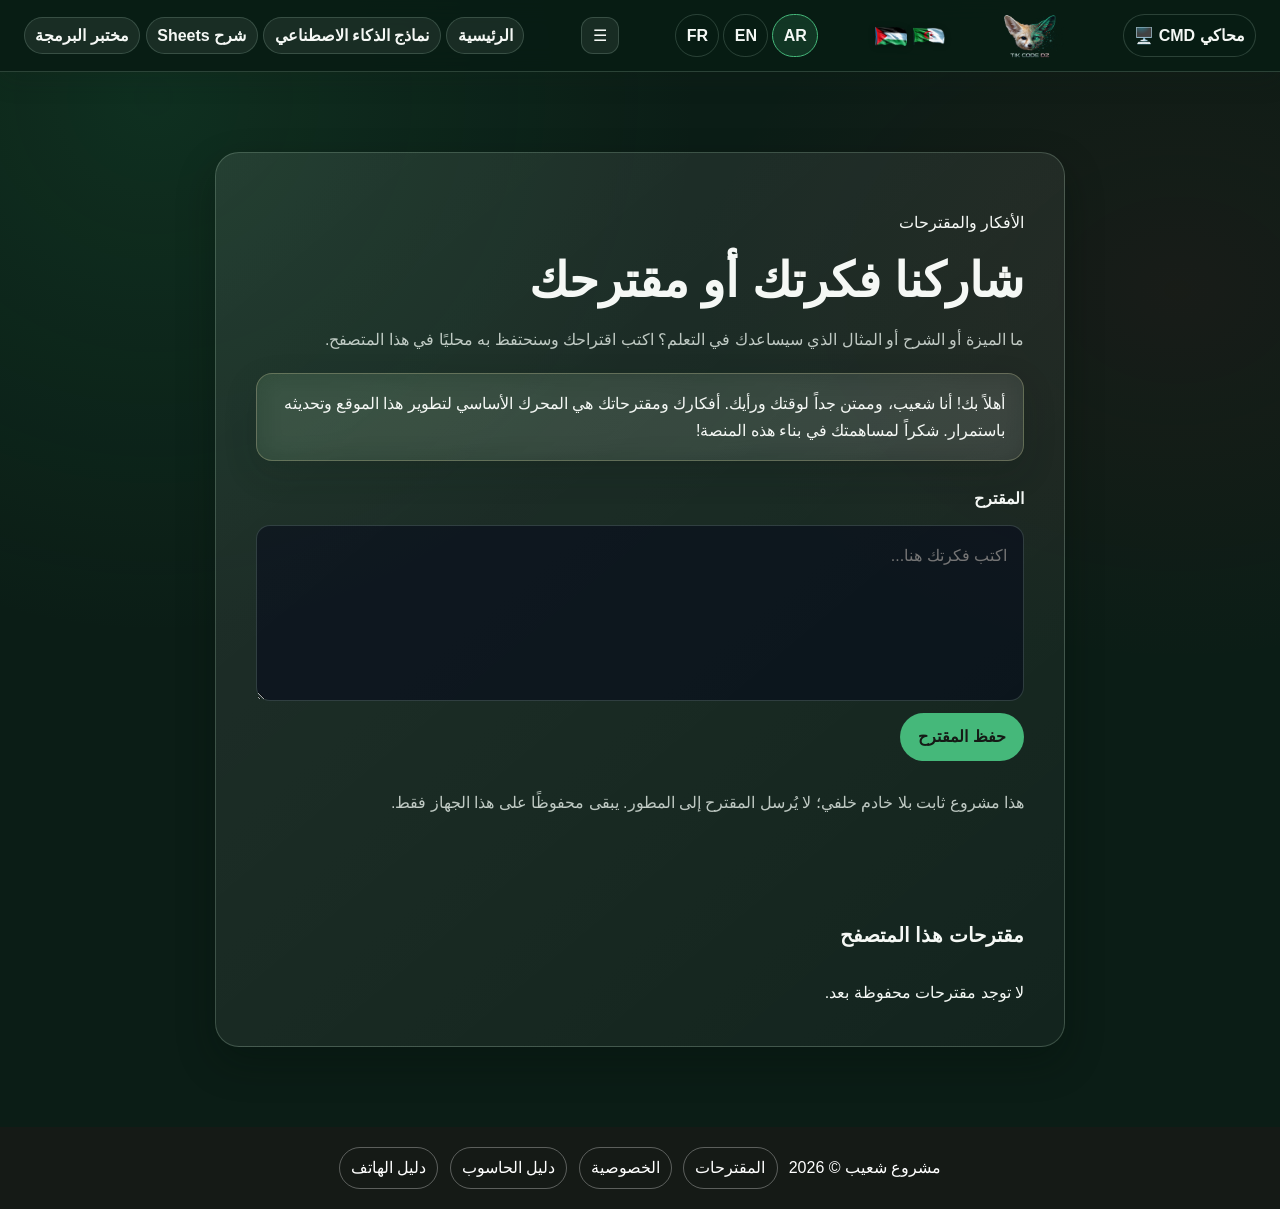
<file: ideas.html>
<!DOCTYPE html>
<html lang="ar" dir="rtl">
<head>
    <style>html { background-color: #0b1d16; }</style>
    <meta charset="UTF-8">
    <meta name="viewport" content="width=device-width, initial-scale=1">
    <meta name="theme-color" content="#0b1d16">
    <title>الأفكار والمقترحات | مشروع شعيب</title>
    <script defer src="https://cloud.umami.is/script.js" data-website-id="3e3cb453-86c1-4ba3-b889-4e419bc9d649"></script>
    <link rel="stylesheet" href="style.css">
    <style>
        :root { --page-bg: #151a16; --page-card: rgba(255,255,255,.075); --page-border: rgba(166,170,132,.25); --page-text: #fff; --page-muted: rgba(255,255,255,.78); --page-accent: #dfc77f; }
        :root[data-theme="light"] { --page-bg: #f3f4ee; --page-card: #fff; --page-border: rgba(21,34,26,.18); --page-text: #151a16; --page-muted: #4a594d; --page-accent: #286344; }
        * { box-sizing: border-box; }
        body { min-height: 100vh; margin: 0; background: radial-gradient(ellipse at 80% 0,rgba(89,132,89,.2),transparent 40rem),var(--page-bg); color: var(--page-text); font: 1rem/1.7 "Segoe UI",Tahoma,sans-serif; }
        [hidden] { display:none !important; }
        a { color: inherit; }
        .site-nav { display:flex; align-items:center; justify-content:space-between; gap:1rem; padding:.85rem clamp(1rem,4vw,3rem); border-bottom:1px solid var(--page-border); background:rgba(18,29,22,.92); color:#fff; }
        :root[data-theme="light"] .site-nav { background:rgba(243,245,255,.96); color:var(--page-text); }
        .site-brand { font-weight:800; text-decoration:none; white-space:nowrap; }
        .site-nav-links { display:flex; flex-wrap:wrap; align-items:center; gap:.5rem; }
        .site-nav-links a,.menu-toggle { padding:.55rem .85rem; border:1px solid var(--page-border); border-radius:999px; background:var(--page-card); color:inherit; text-decoration:none; }
        .menu-toggle { cursor:pointer; font:inherit; }
        .site-menu { position:relative; }
        .site-menu summary { list-style:none; cursor:pointer; }
        .site-menu summary::-webkit-details-marker { display:none; }
        .site-menu-links { position:fixed; z-index:30; inset-block:0; inset-inline-end:0; display:grid; align-content:start; width:min(22rem,88vw); height:100dvh; gap:.4rem; padding:4.5rem 1rem 1rem; border:1px solid var(--page-border); border-radius:0 0 0 18px; background:var(--page-bg); box-shadow:-18px 0 48px rgba(0,0,0,.4); }
        .site-menu-links a { padding:.65rem .8rem; border-radius:10px; text-decoration:none; }
        .site-menu-links a:hover,.site-menu-links a:focus-visible { background:var(--page-card); }
        main { width:min(100% - 2rem,850px); margin:0 auto; padding:clamp(2rem,7vw,5rem) 0; }
        .page-card { padding:clamp(1.25rem,5vw,2.5rem); border:1px solid var(--page-border); border-radius:24px; background:linear-gradient(140deg,rgba(255,255,255,.09),rgba(255,255,255,.035)); box-shadow:0 22px 65px rgba(18,29,22,.25); backdrop-filter:blur(16px); }
        .appreciation-card { margin:1.25rem 0 1.5rem; padding:1rem 1.15rem; border:1px solid rgba(166,170,132,.42); border-radius:16px; background:linear-gradient(135deg,rgba(91,137,95,.22),rgba(255,255,255,.08)); color:var(--page-text); box-shadow:0 12px 32px rgba(18,29,22,.18); backdrop-filter:blur(14px); -webkit-backdrop-filter:blur(14px); }
        .appreciation-card p { margin:0; }
        :root[data-theme="light"] .appreciation-card { border-color:rgba(49,92,59,.25); background:linear-gradient(135deg,rgba(166,170,132,.56),rgba(255,255,255,.94)); }
        h1 { margin:.2rem 0 .75rem; font-size:clamp(2rem,6vw,3rem); line-height:1.2; }
        .page-intro,.privacy-note { color:var(--page-muted); }
        .feedback-form { display:grid; gap:.75rem; margin-top:1.5rem; }
        .feedback-form label { font-weight:700; }
        .feedback-form textarea { width:100%; min-height:11rem; padding:1rem; border:1px solid var(--page-border); border-radius:14px; background:rgba(0,0,25,.45); color:var(--page-text); font:inherit; resize:vertical; }
        :root[data-theme="light"] .feedback-form textarea { background:#f7f8ff; }
        .feedback-form button,.secondary-button { justify-self:start; min-height:2.9rem; padding:.65rem 1.15rem; border:0; border-radius:999px; background:var(--page-accent); color:#151a16; font:inherit; font-weight:800; cursor:pointer; }
        :root[data-theme="light"] .feedback-form button,:root[data-theme="light"] .secondary-button { color:#fff; }
        .feedback-form button:hover,.feedback-form button:focus-visible { filter:brightness(1.1); }
        .form-status { min-height:1.6em; margin:0; color:var(--page-muted); }
        .success-toast { position:fixed; z-index:10001; inset-inline:1rem; inset-block-end:1rem; display:flex; align-items:center; justify-content:space-between; gap:1rem; width:min(38rem,calc(100% - 2rem)); margin-inline:auto; padding:.9rem 1rem; border:1px solid rgba(166,170,132,.55); border-radius:16px; background:rgba(9,17,62,.94); color:#fff; box-shadow:0 18px 48px rgba(18,29,22,.38); backdrop-filter:blur(18px); -webkit-backdrop-filter:blur(18px); }
        .success-toast p { margin:0; font-weight:700; }
        .toast-close { display:grid; width:2.5rem; height:2.5rem; flex:0 0 auto; place-items:center; border:1px solid rgba(255,255,255,.55); border-radius:50%; background:rgba(255,255,255,.12); color:#fff; font:700 1.35rem/1 "Segoe UI",Tahoma,sans-serif; cursor:pointer; }
        .toast-close:hover,.toast-close:focus-visible { background:rgba(255,255,255,.24); outline:2px solid #fff; outline-offset:2px; }
        :root[data-theme="light"] .success-toast { border-color:rgba(49,92,59,.3); background:rgba(255,255,255,.97); color:#151a16; box-shadow:0 18px 48px rgba(21,34,26,.2); }
        :root[data-theme="light"] .toast-close { border-color:#286344; background:#286344; color:#fff; }
        :root[data-theme="light"] .toast-close:hover,:root[data-theme="light"] .toast-close:focus-visible { background:#315f42; outline-color:#286344; }
        .saved-ideas { display:grid; gap:.65rem; margin-top:2rem; }
        .saved-ideas article { padding:.9rem 1rem; border:1px solid var(--page-border); border-radius:12px; background:var(--page-card); overflow-wrap:anywhere; }
        .saved-ideas h2 { font-size:1.25rem; }
        .site-footer { display:flex; flex-wrap:wrap; align-items:center; justify-content:center; gap:.7rem; padding:1.25rem; background:#151a16; color:#fff; text-align:center; }
        .site-footer a { padding:.4rem .7rem; border:1px solid rgba(255,255,255,.3); border-radius:999px; text-decoration:none; }
        @media(max-width:620px) { .site-nav { align-items:flex-start; flex-wrap:wrap; } .site-nav-links { width:100%; } }
    </style>
</head>
<body>
    <nav class="site-nav site-header-nav" aria-label="التنقل الرئيسي">
        <a class="site-brand brand logo-container" href="index.html" aria-label="TIK CODE DZ — الصفحة الرئيسية"><img src="assets/tik-code-dz-logo.png" alt="TIK CODE DZ" class="brand-logo-image"></a>
        <div class="national-flags" role="group" aria-label="الأعلام الوطنية">
            <img src="assets/algeria-flag.png" alt="علم الجزائر">
            <img src="assets/palestine-flag.png" alt="علم فلسطين">
        </div>
        <div class="language-switcher-container" id="language-switcher-container" role="group" aria-label="اختيار اللغة"></div>
        <details class="site-menu"><summary class="menu-toggle" aria-label="فتح القائمة الجانبية">☰</summary><div class="site-menu-links">
            <a href="index.html">الرئيسية</a><a href="index.html#model-showcase">نماذج الذكاء الاصطناعي</a><a href="sheet-tutorial.html">شرح Sheets</a><a href="programming-lab.html">مختبر البرمجة</a>
            <a href="ideas.html" aria-current="page">الأفكار والمقترحات</a><a href="privacy.html">الخصوصية وإخلاء المسؤولية</a>
            <a href="pc-development.html">التطوير عبر الحاسوب</a><a href="mobile-development.html">التطوير عبر الهاتف</a>
            <button type="button" data-site-theme-toggle>التبديل إلى الوضع الفاتح</button>
        </div></details>
        <div class="site-nav-links">
            <a href="index.html">الرئيسية</a><a href="index.html#model-showcase">نماذج الذكاء الاصطناعي</a><a href="sheet-tutorial.html">شرح Sheets</a><a href="programming-lab.html">مختبر البرمجة</a>
        </div>
    </nav>
    <main>
        <section class="page-card" aria-labelledby="ideas-title">
            <p>Ideas &amp; Feedback</p>
            <h1 id="ideas-title">شاركنا فكرتك أو مقترحك</h1>
            <p class="page-intro">ما الميزة أو الشرح أو المثال الذي سيساعدك في التعلم؟ اكتب اقتراحك وسنحتفظ به محليًا في هذا المتصفح.</p>
            <aside class="appreciation-card" aria-label="رسالة ترحيب وشكر">
                <p>أهلاً بك! أنا شعيب، وممتن جداً لوقتك ورأيك. أفكارك ومقترحاتك هي المحرك الأساسي لتطوير هذا الموقع وتحديثه باستمرار. شكراً لمساهمتك في بناء هذه المنصة!</p>
            </aside>
            <form class="feedback-form" id="ideas-form">
                <label for="idea-message">المقترح</label>
                <textarea id="idea-message" name="suggestion" maxlength="500" required placeholder="اكتب فكرتك هنا..."></textarea>
                <button type="submit" data-umami-event="Submit Proposal">حفظ المقترح</button>
                <p class="privacy-note">هذا مشروع ثابت بلا خادم خلفي؛ لا يُرسل المقترح إلى المطور. يبقى محفوظًا على هذا الجهاز فقط.</p>
                <p class="form-status" id="ideas-status" role="status" aria-live="polite"></p>
            </form>
            <section class="saved-ideas" aria-labelledby="saved-ideas-title">
                <h2 id="saved-ideas-title">مقترحات هذا المتصفح</h2>
                <div id="saved-ideas-list" aria-live="polite"></div>
            </section>
        </section>
    </main>
    <footer class="site-footer">
        <span>مشروع شعيب © 2026</span><a href="ideas.html">المقترحات</a><a href="privacy.html">الخصوصية</a>
        <a href="pc-development.html">دليل الحاسوب</a><a href="mobile-development.html">دليل الهاتف</a>
    </footer>
    <div class="success-toast" id="ideas-success-toast" hidden>
        <p id="ideas-success-message" role="status" aria-live="polite" aria-atomic="true">تم استلام رأيك بنجاح! شكراً لك من القلب على دعمك ومساهمتك القيمة.</p>
        <button class="toast-close" id="ideas-toast-close" type="button" aria-label="إغلاق إشعار النجاح">×</button>
    </div>
    <script>
        const storageKey = 'shuaib-project-feedback-v1';
        const form = document.querySelector('#ideas-form');
        const message = document.querySelector('#idea-message');
        const status = document.querySelector('#ideas-status');
        const list = document.querySelector('#saved-ideas-list');
        const successToast = document.querySelector('#ideas-success-toast');
        const closeToast = document.querySelector('#ideas-toast-close');
        let toastTimeout;

        function hideSuccessToast() {
            successToast.hidden = true;
            window.clearTimeout(toastTimeout);
        }

        function showSuccessToast() {
            successToast.hidden = false;
            window.clearTimeout(toastTimeout);
            toastTimeout = window.setTimeout(hideSuccessToast, 7000);
        }

        closeToast.addEventListener('click', hideSuccessToast);

        function renderIdeas() {
            let ideas;
            try {
                ideas = JSON.parse(localStorage.getItem(storageKey) || '[]');
            } catch (error) {
                console.error('Saved ideas could not be read.', error);
                status.textContent = 'تعذّرت قراءة المقترحات المحفوظة في هذا المتصفح.';
                return;
            }
            if (!Array.isArray(ideas)) throw new TypeError('Saved ideas must be a list.');
            list.replaceChildren();
            for (const idea of ideas) {
                const text = typeof idea === 'string' ? idea : idea?.message;
                if (typeof text !== 'string' || !text.trim()) continue;
                const item = document.createElement('article');
                item.textContent = text;
                list.append(item);
            }
            if (!list.childElementCount) list.textContent = 'لا توجد مقترحات محفوظة بعد.';
        }

        form.addEventListener('submit', (event) => {
            event.preventDefault();
            const suggestion = message.value.trim();
            if (!suggestion) {
                status.textContent = 'اكتب المقترح قبل حفظه.';
                return;
            }
            try {
                const ideas = JSON.parse(localStorage.getItem(storageKey) || '[]');
                if (!Array.isArray(ideas)) throw new TypeError('Saved ideas must be a list.');
                ideas.push({ message: suggestion, createdAt: new Date().toISOString() });
                localStorage.setItem(storageKey, JSON.stringify(ideas.slice(-20)));
                message.value = '';
                status.textContent = 'تم حفظ المقترح محليًا في هذا المتصفح.';
                renderIdeas();
                showSuccessToast();
            } catch (error) {
                console.error('The suggestion could not be saved locally.', error);
                status.textContent = 'تعذّر حفظ المقترح. تحقق من مساحة التخزين في المتصفح.';
            }
        });
        renderIdeas();
    </script>
    <script src="cmd-simulator.js"></script>
    <script src="site-navigation.js"></script>
    <script src="mobile-header-scroll.js"></script>
</body>
</html>
</file>
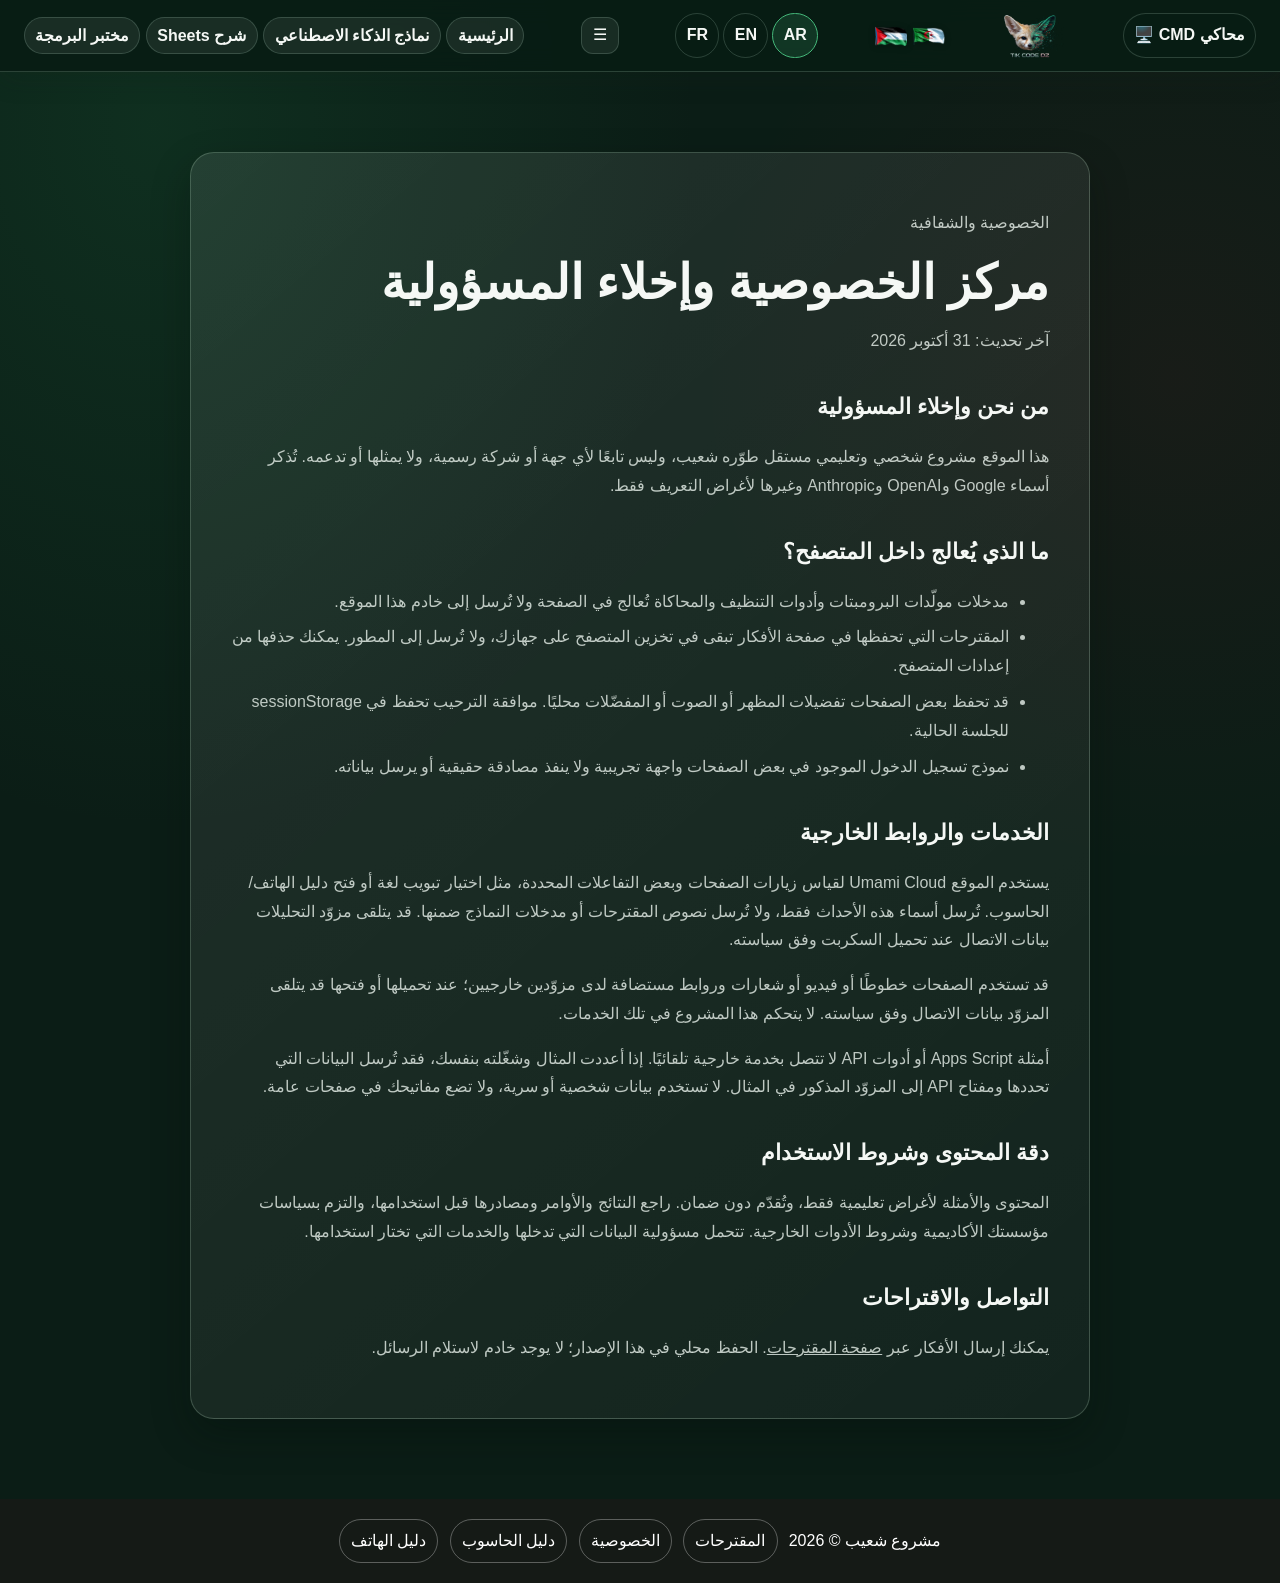
<file: privacy.html>
<!DOCTYPE html>
<html lang="ar" dir="rtl">
<head>
    <style>html { background-color: #0b1d16; }</style>
    <meta charset="UTF-8">
    <meta name="viewport" content="width=device-width, initial-scale=1">
    <meta name="theme-color" content="#0b1d16">
    <title>الخصوصية وإخلاء المسؤولية | مشروع شعيب</title>
    <script defer src="https://cloud.umami.is/script.js" data-website-id="3e3cb453-86c1-4ba3-b889-4e419bc9d649"></script>
    <link rel="stylesheet" href="style.css">
    <style>
        :root { --page-bg:#151a16; --page-card:rgba(255,255,255,.075); --page-border:rgba(166,170,132,.25); --page-text:#fff; --page-muted:rgba(255,255,255,.8); --page-accent:#dfc77f; }
        :root[data-theme="light"] { --page-bg:#f3f4ee; --page-card:#fff; --page-border:rgba(21,34,26,.18); --page-text:#151a16; --page-muted:#4a594d; --page-accent:#286344; }
        * { box-sizing:border-box; }
        body { min-height:100vh; margin:0; background:radial-gradient(ellipse at 80% 0,rgba(89,132,89,.2),transparent 40rem),var(--page-bg); color:var(--page-text); font:1rem/1.8 "Segoe UI",Tahoma,sans-serif; }
        a { color:inherit; }
        .site-nav { display:flex; align-items:center; justify-content:space-between; gap:1rem; padding:.85rem clamp(1rem,4vw,3rem); border-bottom:1px solid var(--page-border); background:rgba(18,29,22,.92); color:#fff; }
        :root[data-theme="light"] .site-nav { background:rgba(243,245,255,.96); color:var(--page-text); }
        .site-brand { font-weight:800; text-decoration:none; white-space:nowrap; }
        .site-nav-links { display:flex; flex-wrap:wrap; align-items:center; gap:.5rem; }
        .site-nav-links a,.menu-toggle { padding:.55rem .85rem; border:1px solid var(--page-border); border-radius:999px; background:var(--page-card); color:inherit; text-decoration:none; }
        .menu-toggle { cursor:pointer; font:inherit; }
        .site-menu { position:relative; }
        .site-menu summary { list-style:none; cursor:pointer; }
        .site-menu summary::-webkit-details-marker { display:none; }
        .site-menu-links { position:fixed; z-index:30; inset-block:0; inset-inline-end:0; display:grid; align-content:start; width:min(22rem,88vw); height:100dvh; gap:.4rem; padding:4.5rem 1rem 1rem; border:1px solid var(--page-border); border-radius:0 0 0 18px; background:var(--page-bg); box-shadow:-18px 0 48px rgba(0,0,0,.4); }
        .site-menu-links a { padding:.65rem .8rem; border-radius:10px; text-decoration:none; }
        .site-menu-links a:hover,.site-menu-links a:focus-visible { background:var(--page-card); }
        main { width:min(100% - 2rem,900px); margin:0 auto; padding:clamp(2rem,7vw,5rem) 0; }
        .page-card { padding:clamp(1.25rem,5vw,2.5rem); border:1px solid var(--page-border); border-radius:24px; background:linear-gradient(140deg,rgba(255,255,255,.09),rgba(255,255,255,.035)); box-shadow:0 22px 65px rgba(18,29,22,.25); backdrop-filter:blur(16px); }
        h1 { margin:.2rem 0 1rem; font-size:clamp(2rem,6vw,3rem); line-height:1.2; }
        h2 { margin:2rem 0 .5rem; font-size:1.35rem; }
        p,li { color:var(--page-muted); }
        li { margin:.45rem 0; }
        .site-footer { display:flex; flex-wrap:wrap; align-items:center; justify-content:center; gap:.7rem; padding:1.25rem; background:#151a16; color:#fff; text-align:center; }
        .site-footer a { padding:.4rem .7rem; border:1px solid rgba(255,255,255,.3); border-radius:999px; text-decoration:none; }
        @media(max-width:620px) { .site-nav { align-items:flex-start; flex-wrap:wrap; } .site-nav-links { width:100%; } }
    </style>
</head>
<body>
    <nav class="site-nav site-header-nav" aria-label="التنقل الرئيسي">
        <a class="site-brand brand logo-container" href="index.html" aria-label="TIK CODE DZ — الصفحة الرئيسية"><img src="assets/tik-code-dz-logo.png" alt="TIK CODE DZ" class="brand-logo-image"></a>
        <div class="national-flags" role="group" aria-label="الأعلام الوطنية">
            <img src="assets/algeria-flag.png" alt="علم الجزائر">
            <img src="assets/palestine-flag.png" alt="علم فلسطين">
        </div>
        <div class="language-switcher-container" id="language-switcher-container" role="group" aria-label="اختيار اللغة"></div>
        <details class="site-menu"><summary class="menu-toggle" aria-label="فتح القائمة الجانبية">☰</summary><div class="site-menu-links">
            <a href="index.html">الرئيسية</a><a href="index.html#model-showcase">نماذج الذكاء الاصطناعي</a><a href="sheet-tutorial.html">شرح Sheets</a><a href="programming-lab.html">مختبر البرمجة</a>
            <a href="ideas.html">الأفكار والمقترحات</a><a href="privacy.html" aria-current="page">الخصوصية وإخلاء المسؤولية</a>
            <a href="pc-development.html">التطوير عبر الحاسوب</a><a href="mobile-development.html">التطوير عبر الهاتف</a>
            <button type="button" data-site-theme-toggle>التبديل إلى الوضع الفاتح</button>
        </div></details>
        <div class="site-nav-links">
            <a href="index.html">الرئيسية</a><a href="index.html#model-showcase">نماذج الذكاء الاصطناعي</a><a href="sheet-tutorial.html">شرح Sheets</a><a href="programming-lab.html">مختبر البرمجة</a>
        </div>
    </nav>
    <main>
        <article class="page-card" aria-labelledby="privacy-title">
            <p>Privacy &amp; Transparency</p>
            <h1 id="privacy-title">مركز الخصوصية وإخلاء المسؤولية</h1>
            <p>آخر تحديث: 31 أكتوبر 2026</p>
            <h2>من نحن وإخلاء المسؤولية</h2>
            <p>هذا الموقع مشروع شخصي وتعليمي مستقل طوّره شعيب، وليس تابعًا لأي جهة أو شركة رسمية، ولا يمثلها أو تدعمه. تُذكر أسماء Google وOpenAI وAnthropic وغيرها لأغراض التعريف فقط.</p>
            <h2>ما الذي يُعالج داخل المتصفح؟</h2>
            <ul>
                <li>مدخلات مولّدات البرومبتات وأدوات التنظيف والمحاكاة تُعالج في الصفحة ولا تُرسل إلى خادم هذا الموقع.</li>
                <li>المقترحات التي تحفظها في صفحة الأفكار تبقى في تخزين المتصفح على جهازك، ولا تُرسل إلى المطور. يمكنك حذفها من إعدادات المتصفح.</li>
                <li>قد تحفظ بعض الصفحات تفضيلات المظهر أو الصوت أو المفضّلات محليًا. موافقة الترحيب تحفظ في sessionStorage للجلسة الحالية.</li>
                <li>نموذج تسجيل الدخول الموجود في بعض الصفحات واجهة تجريبية ولا ينفذ مصادقة حقيقية أو يرسل بياناته.</li>
            </ul>
            <h2>الخدمات والروابط الخارجية</h2>
            <p>يستخدم الموقع Umami Cloud لقياس زيارات الصفحات وبعض التفاعلات المحددة، مثل اختيار تبويب لغة أو فتح دليل الهاتف/الحاسوب. تُرسل أسماء هذه الأحداث فقط، ولا تُرسل نصوص المقترحات أو مدخلات النماذج ضمنها. قد يتلقى مزوّد التحليلات بيانات الاتصال عند تحميل السكربت وفق سياسته.</p>
            <p>قد تستخدم الصفحات خطوطًا أو فيديو أو شعارات وروابط مستضافة لدى مزوّدين خارجيين؛ عند تحميلها أو فتحها قد يتلقى المزوّد بيانات الاتصال وفق سياسته. لا يتحكم هذا المشروع في تلك الخدمات.</p>
            <p>أمثلة Apps Script أو أدوات API لا تتصل بخدمة خارجية تلقائيًا. إذا أعددت المثال وشغّلته بنفسك، فقد تُرسل البيانات التي تحددها ومفتاح API إلى المزوّد المذكور في المثال. لا تستخدم بيانات شخصية أو سرية، ولا تضع مفاتيحك في صفحات عامة.</p>
            <h2>دقة المحتوى وشروط الاستخدام</h2>
            <p>المحتوى والأمثلة لأغراض تعليمية فقط، وتُقدّم دون ضمان. راجع النتائج والأوامر ومصادرها قبل استخدامها، والتزم بسياسات مؤسستك الأكاديمية وشروط الأدوات الخارجية. تتحمل مسؤولية البيانات التي تدخلها والخدمات التي تختار استخدامها.</p>
            <h2>التواصل والاقتراحات</h2>
            <p>يمكنك إرسال الأفكار عبر <a href="ideas.html">صفحة المقترحات</a>. الحفظ محلي في هذا الإصدار؛ لا يوجد خادم لاستلام الرسائل.</p>
        </article>
    </main>
    <footer class="site-footer">
        <span>مشروع شعيب © 2026</span><a href="ideas.html">المقترحات</a><a href="privacy.html">الخصوصية</a>
        <a href="pc-development.html">دليل الحاسوب</a><a href="mobile-development.html">دليل الهاتف</a>
    </footer>
    <script src="cmd-simulator.js"></script>
    <script src="site-navigation.js"></script>
    <script src="mobile-header-scroll.js"></script>
</body>
</html>
</file>
<file: style.css>
:root {
    --bg-primary: #0b1d16;
    --card-bg: #132a20;
    --text-primary: #f5f8f5;
    --btn-bg: #2f9b65;
    --btn-text: #081a11;
    --accent: #45b87a;
    --national-red: #d21034;
    --path-card-bg: rgba(19, 42, 32, 0.88);
    --path-border: rgba(142, 194, 159, 0.38);
    --path-button-bg: #1e6b43;
    --path-button-text: #fff;
    --settings-select-bg: #132a20;
    --settings-select-text: #f5f8f5;
    --settings-select-arrow: #f5f8f5;
    --midnight: #0b1d16;
    --surface: rgba(245, 248, 245, 0.07);
    --surface-hover: rgba(69, 184, 122, 0.16);
    --border: rgba(187, 221, 198, 0.2);
    --text: #f5f8f5;
    --muted: rgba(232, 241, 235, 0.8);
    --shadow: rgba(3, 17, 10, 0.32);
    --nav-bg: rgba(8, 29, 20, 0.92);
    --glow-blue: rgba(33, 132, 77, 0.2);
    --glow-violet: rgba(210, 16, 52, 0.1);
    --page-bg: #0b1d16;
    --page-card: rgba(19, 42, 32, 0.88);
    --page-border: rgba(187, 221, 198, 0.2);
    --page-text: #f5f8f5;
    --page-muted: rgba(232, 241, 235, 0.8);
    --page-accent: #45b87a;
    --surface-border: rgba(187, 221, 198, 0.24);
    --card-shadow: rgba(3, 17, 10, 0.32);
    --site-header-offset: 4.5rem;
}

:root[data-theme="light"] {
    --bg-primary: #f3f8f4;
    --card-bg: #ffffff;
    --text-primary: #17291f;
    --btn-bg: #087443;
    --btn-text: #fff;
    --accent: #087443;
    --national-red: #c8102e;
    --path-card-bg: rgba(255, 255, 255, 0.94);
    --path-border: rgba(8, 116, 67, 0.24);
    --path-button-bg: #087443;
    --path-button-text: #ffffff;
    --settings-select-bg: #ffffff;
    --settings-select-text: #17291f;
    --settings-select-arrow: #17291f;
    --midnight: #f3f8f4;
    --surface: rgba(23, 41, 31, 0.045);
    --surface-hover: rgba(8, 116, 67, 0.09);
    --border: rgba(29, 82, 52, 0.18);
    --text: #17291f;
    --muted: rgba(23, 41, 31, 0.76);
    --shadow: rgba(24, 66, 42, 0.1);
    --nav-bg: rgba(243, 248, 244, 0.94);
    --glow-blue: rgba(37, 143, 82, 0.09);
    --glow-violet: rgba(200, 16, 46, 0.055);
    --page-bg: #f3f8f4;
    --page-card: #ffffff;
    --page-border: rgba(29, 82, 52, 0.18);
    --page-text: #17291f;
    --page-muted: rgba(23, 41, 31, 0.76);
    --page-accent: #087443;
    --surface-border: rgba(29, 82, 52, 0.2);
    --card-shadow: rgba(24, 66, 42, 0.1);
}

html:root {
    --bg-primary: #0b1d16;
    --card-bg: #132a20;
    --text-primary: #f5f8f5;
    --btn-bg: #2f9b65;
    --btn-text: #081a11;
    --accent: #45b87a;
    --national-red: #d21034;
    --path-card-bg: rgba(19, 42, 32, 0.88);
    --path-border: rgba(142, 194, 159, 0.38);
    --path-button-bg: #1e6b43;
    --path-button-text: #fff;
    --settings-select-bg: #132a20;
    --settings-select-text: #f5f8f5;
    --settings-select-arrow: #f5f8f5;
    --midnight: #0b1d16;
    --surface: rgba(245, 248, 245, 0.07);
    --surface-hover: rgba(69, 184, 122, 0.16);
    --border: rgba(187, 221, 198, 0.2);
    --text: #f5f8f5;
    --muted: rgba(232, 241, 235, 0.8);
    --shadow: rgba(3, 17, 10, 0.32);
    --nav-bg: rgba(8, 29, 20, 0.92);
    --glow-blue: rgba(33, 132, 77, 0.2);
    --glow-violet: rgba(210, 16, 52, 0.1);
    --page-bg: #0b1d16;
    --page-card: rgba(19, 42, 32, 0.88);
    --page-border: rgba(187, 221, 198, 0.2);
    --page-text: #f5f8f5;
    --page-muted: rgba(232, 241, 235, 0.8);
    --page-accent: #45b87a;
}

html:root[data-theme="light"] {
    --bg-primary: #f3f8f4;
    --card-bg: #ffffff;
    --text-primary: #17291f;
    --btn-bg: #087443;
    --btn-text: #fff;
    --accent: #087443;
    --national-red: #c8102e;
    --path-card-bg: rgba(255, 255, 255, 0.94);
    --path-border: rgba(8, 116, 67, 0.24);
    --path-button-bg: #087443;
    --path-button-text: #ffffff;
    --settings-select-bg: #ffffff;
    --settings-select-text: #17291f;
    --settings-select-arrow: #17291f;
    --midnight: #f3f8f4;
    --surface: rgba(23, 41, 31, 0.045);
    --surface-hover: rgba(8, 116, 67, 0.09);
    --border: rgba(29, 82, 52, 0.18);
    --text: #17291f;
    --muted: rgba(23, 41, 31, 0.76);
    --shadow: rgba(24, 66, 42, 0.1);
    --nav-bg: rgba(243, 248, 244, 0.94);
    --glow-blue: rgba(37, 143, 82, 0.09);
    --glow-violet: rgba(200, 16, 46, 0.055);
    --page-bg: #f3f8f4;
    --page-card: #ffffff;
    --page-border: rgba(29, 82, 52, 0.18);
    --page-text: #17291f;
    --page-muted: rgba(23, 41, 31, 0.76);
    --page-accent: #087443;
    --surface-border: rgba(29, 82, 52, 0.2);
    --card-shadow: rgba(24, 66, 42, 0.1);
}

html {
    background-color: var(--bg-primary, var(--page-bg, var(--midnight, #0b1d16)));
    scroll-padding-top: calc(var(--site-header-offset) + 1rem);
}

body {
    padding-top: var(--site-header-offset);
    background-color: var(--bg-primary);
    color: var(--text-primary) !important;
    transition: background-color 0.2s ease;
}

html body {
    background:
        radial-gradient(ellipse at 12% 8%, rgba(37, 143, 82, 0.16), transparent 34rem),
        radial-gradient(ellipse at 92% 24%, rgba(200, 16, 46, 0.07), transparent 30rem),
        var(--bg-primary, var(--page-bg, #151a16));
}

body > main {
    animation: page-content-enter 520ms ease-out both;
}

main .panel,
main .page-card,
main .mini-card,
main .developer-library,
main .feature,
main .utility-center,
main .chat-sandbox,
main .feedback-section,
main .faq-section,
main .privacy-center,
main .info-section,
main .saved-ideas article {
    border-color: var(--surface-border, var(--page-border, var(--border)));
    box-shadow: 0 16px 38px var(--card-shadow, var(--shadow));
    transition: border-color 220ms ease, box-shadow 220ms ease;
}

main .panel:hover,
main .page-card:hover,
main .mini-card:hover,
main .developer-library:hover,
main .feature:hover,
main .utility-center:hover,
main .chat-sandbox:hover,
main .feedback-section:hover,
main .faq-section:hover,
main .privacy-center:hover,
main .info-section:hover,
main .saved-ideas article:hover {
    border-color: var(--accent, var(--page-accent));
    box-shadow: 0 20px 44px color-mix(in srgb, var(--accent, var(--page-accent)) 18%, var(--card-shadow, var(--shadow)));
    transform: translateY(-4px);
}

@keyframes page-content-enter {
    from {
        opacity: 0;
        translate: 0 8px;
    }

    to {
        opacity: 1;
        translate: 0 0;
    }
}

@media (prefers-reduced-motion: reduce) {
    body > main {
        animation: none;
    }
}

.site-footer {
    background: var(--nav-bg);
    color: var(--text-primary);
}

.dark-mode-banner {
    border-color: color-mix(in srgb, var(--accent) 62%, transparent);
    background: linear-gradient(135deg, rgba(12, 57, 34, 0.97), rgba(14, 24, 18, 0.96));
}

.dark-mode-banner-action {
    border-color: var(--accent);
    background: var(--accent);
    color: var(--btn-text);
}

/* Dark Mode Recommendation Banner */
.dark-mode-banner {
    position: fixed;
    z-index: 9998;
    right: 1rem;
    bottom: 1rem;
    left: 1rem;
    display: flex;
    width: min(100% - 2rem, 760px);
    align-items: center;
    justify-content: space-between;
    gap: 0.85rem;
    margin-inline: auto;
    padding: 0.85rem 1rem;
    border: 1px solid rgba(166, 170, 132, 0.72);
    border-radius: 18px;
    background: linear-gradient(135deg, rgba(12, 57, 34, 0.97), rgba(14, 24, 18, 0.96));
    box-shadow: 0 18px 52px rgba(18, 29, 22, 0.4);
    color: #fff;
    backdrop-filter: blur(20px) saturate(150%);
    -webkit-backdrop-filter: blur(20px) saturate(150%);
}

.dark-mode-banner[hidden] {
    display: none !important;
}

.dark-mode-banner p {
    flex: 1 1 auto;
    margin: 0;
    color: #fff;
    font-weight: 700;
    line-height: 1.5;
}

.dark-mode-banner-action,
.dark-mode-banner-close {
    min-height: 2.7rem;
    border-radius: 999px;
    font: inherit;
    font-weight: 800;
    cursor: pointer;
}

.dark-mode-banner-action {
    flex: 0 0 auto;
    padding: 0.55rem 1rem;
    border: 1px solid #45b87a;
    background: #45b87a;
    color: #081a11;
}

.dark-mode-banner-action:hover,
.dark-mode-banner-action:focus-visible {
    background: #fff;
    border-color: #fff;
}

.dark-mode-banner-close {
    width: 2.7rem;
    flex: 0 0 auto;
    padding: 0;
    border: 1px solid rgba(255, 255, 255, 0.5);
    background: rgba(255, 255, 255, 0.1);
    color: #fff;
    font-size: 1.4rem;
    line-height: 1;
}

.dark-mode-banner-close:hover,
.dark-mode-banner-close:focus-visible {
    background: rgba(255, 255, 255, 0.24);
}

.dark-mode-banner {
    position: fixed;
    z-index: 9998;
    right: 1rem;
    bottom: 1rem;
    left: 1rem;
    display: flex;
    width: min(100% - 2rem, 760px);
    align-items: center;
    justify-content: space-between;
    gap: 0.85rem;
    margin-inline: auto;
    padding: 0.85rem 1rem;
    border: 1px solid rgba(166, 170, 132, 0.72);
    border-radius: 18px;
    background: linear-gradient(135deg, rgba(15, 29, 88, 0.96), rgba(14, 24, 18, 0.94));
    box-shadow: 0 18px 52px rgba(18, 29, 22, 0.4);
    color: #fff;
    backdrop-filter: blur(20px) saturate(150%);
    -webkit-backdrop-filter: blur(20px) saturate(150%);
}

.dark-mode-banner[hidden] {
    display: none !important;
}

.dark-mode-banner p {
    flex: 1 1 auto;
    margin: 0;
    color: #fff;
    font-weight: 700;
    line-height: 1.5;
}

.dark-mode-banner-action,
.dark-mode-banner-close {
    min-height: 2.7rem;
    border-radius: 999px;
    font: inherit;
    font-weight: 800;
    cursor: pointer;
}

.dark-mode-banner-action {
    flex: 0 0 auto;
    padding: 0.55rem 1rem;
    border: 1px solid #e8d8a4;
    background: #e8d8a4;
    color: #151a16;
}

.dark-mode-banner-action:hover,
.dark-mode-banner-action:focus-visible {
    background: #fff;
    border-color: #fff;
}

.dark-mode-banner-close {
    width: 2.7rem;
    flex: 0 0 auto;
    padding: 0;
    border: 1px solid rgba(255, 255, 255, 0.5);
    background: rgba(255, 255, 255, 0.1);
    color: #fff;
    font-size: 1.4rem;
    line-height: 1;
}

.dark-mode-banner-close:hover,
.dark-mode-banner-close:focus-visible {
    background: rgba(255, 255, 255, 0.24);
}

.dark-mode-banner-action:focus-visible,
.dark-mode-banner-close:focus-visible {
    outline: 3px solid #fff;
    outline-offset: 3px;
}

nav.site-header-nav {
    position: fixed;
    top: 0;
    inset-inline: 0;
    z-index: 9999;
    display: flex;
    align-items: center;
    justify-content: space-between;
    gap: 0.55rem;
    width: 100%;
    min-height: 4.5rem;
    padding: 0.35rem clamp(0.65rem, 2vw, 1.5rem);
    border-bottom: 1px solid var(--border, rgba(166, 170, 132, 0.25));
    background: var(--nav-bg, rgba(18, 29, 22, 0.94));
    color: var(--text-primary, var(--text, #fff));
    box-shadow: 0 8px 26px rgba(18, 29, 22, 0.16);
    backdrop-filter: blur(12px);
    -webkit-backdrop-filter: blur(12px);
}

:root[data-theme="light"] nav.site-header-nav {
    background: var(--nav-bg, rgba(243, 245, 255, 0.96));
}

.site-header-nav .nav-links,
.site-header-nav .site-nav-links {
    display: flex;
    flex-wrap: nowrap;
    align-items: center;
    gap: 0.35rem;
}

.site-header-nav .nav-links a,
.site-header-nav .site-nav-links > a,
.site-header-nav > .nav-cta {
    display: inline-flex;
    min-height: 2.35rem;
    align-items: center;
    justify-content: center;
    padding: 0.4rem 0.65rem;
    border: 1px solid var(--border, rgba(166, 170, 132, 0.25));
    border-radius: 999px;
    background: var(--surface, rgba(255,255,255,.07));
    color: var(--text-primary, var(--text, #fff));
    font: inherit;
    font-weight: 700;
    line-height: 1.2;
    text-decoration: none;
    white-space: nowrap;
    transition: background-color 0.2s ease, transform 0.2s ease, border-color 0.2s ease;
}

.site-header-nav .nav-links a:hover,
.site-header-nav .nav-links a:focus-visible,
.site-header-nav .nav-links a[aria-current="page"],
.site-header-nav .nav-links .nav-cta,
.site-header-nav .site-nav-links > a:hover,
.site-header-nav .site-nav-links > a:focus-visible,
.site-header-nav .site-nav-links > a[aria-current="page"],
.site-header-nav .site-nav-links > a.nav-cta {
    border-color: var(--accent, #dfc77f);
    background: var(--surface-hover, rgba(255,255,255,.13));
    box-shadow: inset 0 -2px 0 var(--accent, #dfc77f);
}

.site-header-nav .nav-more {
    position: relative;
}

.site-header-nav .nav-more-toggle {
    display: inline-flex;
    min-height: 2.35rem;
    align-items: center;
    gap: 0.45rem;
    padding: 0.35rem 0.6rem;
    border: 1px solid var(--border, rgba(166, 170, 132, 0.25));
    border-radius: 999px;
    background: var(--surface, rgba(255,255,255,.07));
    color: var(--text-primary, var(--text, #fff));
    font: inherit;
    font-weight: 700;
    line-height: 1.2;
    white-space: nowrap;
    cursor: pointer;
    list-style: none;
}

.site-header-nav .nav-more-toggle::-webkit-details-marker {
    display: none;
}

.site-header-nav .nav-more-toggle::after {
    width: 0.45rem;
    height: 0.45rem;
    border-right: 1.5px solid currentColor;
    border-bottom: 1.5px solid currentColor;
    content: "";
    transform: translateY(-0.12rem) rotate(45deg);
    transition: transform 160ms ease;
}

.site-header-nav .nav-more[open] .nav-more-toggle::after {
    transform: translateY(0.1rem) rotate(225deg);
}

.site-header-nav .nav-more-toggle:hover,
.site-header-nav .nav-more-toggle:focus-visible,
.site-header-nav .nav-more[open] .nav-more-toggle {
    border-color: var(--accent, #dfc77f);
    background: var(--surface-hover, rgba(255,255,255,.13));
}

.site-header-nav .nav-more-menu {
    position: absolute;
    z-index: 10001;
    inset-block-start: calc(100% + 0.5rem);
    inset-inline-end: 0;
    display: grid;
    width: min(18rem, calc(100vw - 2rem));
    max-height: min(70vh, 28rem);
    gap: 0.35rem;
    padding: 0.55rem;
    overflow-y: auto;
    border: 1px solid var(--border, rgba(166, 170, 132, 0.25));
    border-radius: 14px;
    background: var(--card-bg, #132a20);
    box-shadow: 0 14px 36px rgba(0, 0, 0, 0.3);
}

.site-header-nav .nav-more-menu a {
    display: block;
    min-height: 2.5rem;
    padding: 0.55rem 0.75rem;
    border: 0;
    border-radius: 9px;
    background: transparent;
    color: var(--text-primary, var(--text, #fff));
    font: inherit;
    text-align: start;
    text-decoration: none;
    white-space: normal;
}

.site-header-nav .nav-more-menu a:hover,
.site-header-nav .nav-more-menu a:focus-visible {
    background: var(--surface-hover, rgba(255,255,255,.13));
}

.mobile-desktop-banner {
    position: fixed;
    z-index: 10000;
    inset-block-end: env(safe-area-inset-bottom, 0px);
    inset-inline: 0;
    display: flex;
    align-items: flex-start;
    width: min(700px, calc(100% - 2rem));
    margin-inline: auto;
    padding: 0.85rem 3.25rem 0.85rem 1rem;
    border: 1px solid var(--accent, #dfc77f);
    border-radius: 14px;
    background: var(--surface-hover, rgba(223, 199, 127, 0.12));
    color: var(--text-primary, var(--text, #fff));
    line-height: 1.6;
    text-align: start;
}

.mobile-desktop-banner > span {
    display: block;
    min-width: 0;
    overflow-wrap: break-word;
    text-wrap: pretty;
}

.mobile-desktop-banner[hidden] {
    display: none;
}

.mobile-desktop-banner strong {
    color: var(--accent, #dfc77f);
}

.mobile-desktop-banner button {
    position: absolute;
    inset-block-start: 0.55rem;
    inset-inline-end: 0.55rem;
    display: inline-grid;
    width: 1.8rem;
    height: 1.8rem;
    flex: 0 0 auto;
    place-items: center;
    padding: 0;
    border: 1px solid var(--border, rgba(166, 170, 132, 0.4));
    border-radius: 50%;
    background: transparent;
    color: inherit;
    font: inherit;
    font-size: 1.15rem;
    line-height: 1;
    cursor: pointer;
}

.mobile-desktop-banner button:hover,
.mobile-desktop-banner button:focus-visible {
    border-color: var(--accent, #dfc77f);
    background: var(--surface, rgba(255, 255, 255, 0.07));
}

.mobile-desktop-banner button:focus-visible {
    outline: 2px solid var(--accent, #dfc77f);
    outline-offset: 2px;
}

.programming-lab-page .mobile-desktop-banner {
    width: min(700px, calc(100% - 2rem));
}

body.has-mobile-desktop-banner {
    padding-bottom: calc(6rem + env(safe-area-inset-bottom, 0px));
}

.site-header-nav .site-brand,
.site-header-nav .logo-container,
.site-header-nav .brand {
    display: inline-flex;
    align-items: center;
    gap: 0;
    flex: 0 0 auto;
    color: var(--text-primary, var(--text, #fff));
    font-weight: 800;
    text-decoration: none;
    white-space: nowrap;
}

.site-header-nav .brand-logo-image {
    display: block;
    width: 64px;
    height: 46px;
    flex: 0 0 auto;
    object-fit: contain;
}

.site-header-nav .national-flags {
    display: flex;
    flex: 0 0 auto;
    align-items: center;
    gap: 0.4rem;
}

.site-header-nav .national-flags img {
    display: block;
    width: 2rem;
    height: 1.25rem;
    border-radius: 0.18rem;
    object-fit: contain;
    filter: drop-shadow(0 1px 3px rgba(0, 0, 0, 0.32));
    transform-origin: left center;
    animation: national-flag-wave 5s ease-in-out infinite;
    will-change: transform;
}

.site-header-nav .national-flags img:nth-child(2) {
    animation-delay: -2.5s;
    transform-origin: right center;
}

@keyframes national-flag-wave {
    0%, 100% { transform: perspective(12rem) rotateY(-2deg) rotateZ(-0.4deg); }
    50% { transform: perspective(12rem) rotateY(3deg) rotateZ(0.5deg); }
}

.site-header-nav .nav-cta {
    flex: 0 0 auto;
    background: var(--btn-bg, #dfc77f) !important;
    color: var(--btn-text, #151a16) !important;
}

.site-header-nav .menu-toggle {
    display: grid;
    width: 2.35rem;
    height: 2.35rem;
    flex: 0 0 auto;
    place-items: center;
    padding: 0;
    border: 1px solid var(--border, rgba(166, 170, 132, 0.25));
    border-radius: 12px;
    background: var(--surface, rgba(255,255,255,.07));
    color: var(--text-primary, var(--text, #fff));
    cursor: pointer;
}

.site-header-nav .menu-toggle svg {
    width: 1.35rem;
    height: 1.35rem;
}

.site-header-nav .site-menu {
    position: relative;
}

.site-header-nav .site-menu summary {
    list-style: none;
    cursor: pointer;
}

.site-header-nav .site-menu summary::-webkit-details-marker {
    display: none;
}

.site-header-nav .site-menu-links {
    position: fixed;
    z-index: 110;
    inset-block: 0;
    inset-inline-end: 0;
    display: grid;
    align-content: start;
    width: min(22rem, 88vw);
    height: 100dvh;
    gap: 0.45rem;
    padding: 4.5rem 1rem 1rem;
    overflow-y: auto;
    border: 1px solid var(--border, rgba(166, 170, 132, 0.25));
    border-radius: 0 0 0 18px;
    border-color: var(--border, rgba(166, 170, 132, 0.25));
    background: var(--card-bg, #202922);
    background: color-mix(in srgb, var(--card-bg, #202922) 92%, transparent);
    color: var(--text-primary, var(--text, #fff));
    box-shadow: -18px 0 48px rgba(0, 0, 0, 0.4);
    backdrop-filter: blur(16px);
    -webkit-backdrop-filter: blur(16px);
}

.site-header-nav .site-menu:not([open]) > .site-menu-links {
    display: none;
}

.site-header-nav .site-menu-links a,
.site-header-nav .site-menu-links button {
    display: block;
    width: 100%;
    padding: 0.75rem 0.9rem;
    border: 1px solid var(--border, rgba(166, 170, 132, 0.25));
    border-radius: 11px;
    background: var(--surface, rgba(255,255,255,.07));
    color: var(--text-primary, var(--text, #fff));
    font: inherit;
    text-align: start;
    text-decoration: none;
}

.site-header-nav .site-menu-links a[aria-current="page"] {
    border-color: var(--accent, #dfc77f);
    box-shadow: inset 0 -2px 0 var(--accent, #dfc77f);
}

.drawer-links a,
.drawer-links button,
.nav-drawer a,
.nav-drawer button,
.site-header-nav .site-menu-links a,
.site-header-nav .site-menu-links button {
    display: block !important;
    margin-bottom: 0.5rem !important;
    padding: 12px 16px !important;
    border: 1px solid rgba(255, 255, 255, 0.2) !important;
    border-radius: 12px !important;
    background-color: rgba(255, 255, 255, 0.08) !important;
    color: #ffffff !important;
    font-weight: 700 !important;
    text-align: center !important;
    text-decoration: none;
}

.drawer-links a:hover,
.drawer-links button:hover,
.nav-drawer a:hover,
.nav-drawer button:hover,
.site-header-nav .site-menu-links a:hover,
.site-header-nav .site-menu-links button:hover,
.drawer-links a:focus-visible,
.drawer-links button:focus-visible,
.nav-drawer a:focus-visible,
.nav-drawer button:focus-visible,
.site-header-nav .site-menu-links a:focus-visible,
.site-header-nav .site-menu-links button:focus-visible {
    border-color: #50845c !important;
    background-color: #50845c !important;
    color: #ffffff !important;
}

html[data-theme="light"] .drawer-links a,
html[data-theme="light"] .drawer-links button,
html[data-theme="light"] .nav-drawer a,
html[data-theme="light"] .nav-drawer button,
html[data-theme="light"] .site-header-nav .site-menu-links a,
html[data-theme="light"] .site-header-nav .site-menu-links button {
    border: 1px solid #cbd5e1 !important;
    background-color: #f1f5f9 !important;
    color: #151a16 !important;
}

html[data-theme="light"] .drawer-links a:hover,
html[data-theme="light"] .drawer-links button:hover,
html[data-theme="light"] .nav-drawer a:hover,
html[data-theme="light"] .nav-drawer button:hover,
html[data-theme="light"] .site-header-nav .site-menu-links a:hover,
html[data-theme="light"] .site-header-nav .site-menu-links button:hover,
html[data-theme="light"] .drawer-links a:focus-visible,
html[data-theme="light"] .drawer-links button:focus-visible,
html[data-theme="light"] .nav-drawer a:focus-visible,
html[data-theme="light"] .nav-drawer button:focus-visible,
html[data-theme="light"] .site-header-nav .site-menu-links a:focus-visible,
html[data-theme="light"] .site-header-nav .site-menu-links button:focus-visible {
    border-color: #50845c !important;
    background-color: #50845c !important;
    color: #ffffff !important;
}

@media (max-width: 700px) {
    :root {
        --site-header-offset: 8rem;
    }

    .site-header-nav {
        will-change: transform;
        transition: transform 360ms cubic-bezier(0.22, 1, 0.36, 1);
    }

    .site-header-nav.is-hidden {
        transform: translate3d(0, -100%, 0);
        pointer-events: none;
    }

    nav.site-header-nav {
        flex-wrap: wrap;
        justify-content: space-between;
        gap: 0.4rem;
        padding: 0.45rem 0.65rem;
    }

    .site-header-nav .nav-links,
    .site-header-nav .site-nav-links {
        width: 100%;
        justify-content: flex-start;
        gap: 0.4rem;
        flex-wrap: nowrap;
        overflow: visible;
    }

    .device-gated .site-header-nav .nav-links {
        display: grid;
        grid-template-columns: repeat(3, minmax(0, 1fr));
    }

    .site-header-nav .nav-links a,
    .site-header-nav .site-nav-links > a,
    .site-header-nav .nav-more-toggle {
        min-height: 2.2rem;
        padding: 0.35rem 0.45rem;
        font-size: 0.82rem;
    }

    .device-gated .site-header-nav .nav-links a {
        min-width: 0;
        white-space: normal;
        text-align: center;
    }

    .device-gated .site-header-nav .nav-links > a:nth-of-type(n + 3) {
        display: none;
    }

    .device-gated .site-header-nav .nav-more-menu {
        inset-inline-end: 0;
    }

    .site-header-nav .brand-logo-image {
        width: 3.25rem;
        height: 2.7rem;
    }

    .site-header-nav .national-flags {
        gap: 0.2rem;
    }

    .site-header-nav .national-flags img {
        width: 1.45rem;
        height: 1rem;
    }

    .site-header-nav .language-switcher-container button,
    .site-header-nav .nav-cmd-btn {
        min-height: 2.1rem;
        padding: 0.3rem 0.4rem;
        font-size: 0.75rem;
    }

    .site-header-nav .menu-toggle {
        order: 2;
        width: 2.2rem;
        height: 2.2rem;
    }

    .site-header-nav .site-brand {
        order: 0;
    }

    .site-header-nav .language-switcher-container {
        order: 1;
    }

    .site-header-nav .nav-cmd-btn {
        order: 2;
    }

    .site-header-nav .site-menu {
        order: 2;
    }

    .site-header-nav .nav-cta {
        order: 3;
    }

    .site-header-nav .nav-links,
    .site-header-nav .site-nav-links {
        order: 4;
    }

    .device-gated .site-header-nav {
        -webkit-backdrop-filter: none;
        backdrop-filter: none;
    }

    @media (prefers-reduced-motion: reduce) {
        .site-header-nav {
            transition: none;
        }
    }

    .device-gated .hero,
    .device-gated .device-onboarding,
    .device-gated .home-language-hub,
    .device-gated .generator-card,
    .device-gated .prompt-result,
    .device-gated .utility-center,
    .device-gated .chat-sandbox,
    .device-gated .faq-section,
    .device-gated .feedback-section,
    .device-gated .privacy-center,
    .device-gated .developer-profile,
    .device-gated .coming-soon {
        -webkit-backdrop-filter: none;
        backdrop-filter: none;
    }

    .device-gated .reveal-on-scroll {
        translate: none;
        transition: opacity 0.25s ease;
    }

    .device-gated .hero .actions .btn {
        width: 100%;
        min-width: 0;
        min-height: 2.75rem;
    }

    .device-gated main button:not(.showcase-dot) {
        min-height: 2.75rem;
        touch-action: manipulation;
    }

    .device-gated main input:not([type="checkbox"]):not([type="radio"]),
    .device-gated main select {
        max-width: 100%;
        min-height: 2.75rem;
        touch-action: manipulation;
    }

    .device-gated main textarea {
        max-width: 100%;
    }

    .device-gated .developer-qr img {
        width: 100%;
        max-width: 240px;
        height: auto;
        aspect-ratio: 1;
    }

    #model-showcase .spotlight-controls {
        display: grid;
        grid-template-columns: repeat(2, minmax(0, 1fr));
        gap: 0.4rem;
    }

    #model-showcase .showcase-dots {
        display: grid;
        grid-column: 1 / -1;
        grid-row: 1;
        grid-template-columns: repeat(3, minmax(0, 1fr));
        gap: 0;
        width: 100%;
    }

    #model-showcase .showcase-dot {
        display: grid;
        width: 100%;
        min-width: 44px;
        height: 44px;
        min-height: 44px;
        place-items: center;
        background: transparent;
        transition: none;
    }

    #model-showcase .showcase-dot::before {
        width: 0.65rem;
        height: 0.65rem;
        border-radius: 999px;
        background: var(--border);
        content: "";
        transition: width 180ms ease, background-color 180ms ease;
    }

    #model-showcase .showcase-dot[aria-current="true"]::before {
        width: 1.6rem;
        background: var(--accent);
    }

    #model-showcase .showcase-controls button {
        width: 100%;
        min-height: 2.75rem;
    }

    .comparison-controls select {
        flex: 1 1 100%;
        width: 100%;
        min-width: 0;
    }
}

@media (prefers-reduced-motion: reduce) {
    .site-header-nav .national-flags img {
        animation: none;
        will-change: auto;
    }
}

dialog:not([open]) {
    display: none !important;
}

.auth-dialog[open],
.developer-dialog[open],
.privacy-dialog[open],
.settings-dialog[open] {
    position: fixed;
    inset: 1rem;
    margin: auto;
    max-height: calc(100dvh - 2rem);
    overflow: auto;
    z-index: 1000;
}

.auth-dialog[open] {
    width: min(440px, calc(100vw - 2rem));
}

.developer-dialog[open] {
    width: min(760px, calc(100vw - 2rem));
}

.privacy-dialog[open] {
    width: min(620px, calc(100vw - 2rem));
}

.settings-dialog[open] {
    width: min(32rem, calc(100vw - 2rem));
}

.auth-dialog,
.developer-dialog,
.privacy-dialog,
.settings-dialog,
.section-drawer {
    background-image: none;
    background-color: var(--card-bg);
    color: var(--text-primary);
}

.auth-content,
.developer-dialog-content,
.privacy-dialog-content,
.settings-content {
    background: transparent;
    color: var(--text-primary);
}

.auth-dialog p,
.developer-dialog p,
.privacy-dialog p,
.settings-dialog p {
    color: var(--text-primary);
}

.developer-dialog .developer-profile {
    position: relative;
    z-index: 0;
    margin: 0;
    padding: clamp(1.25rem, 4vw, 2rem);
    overflow: hidden;
    border: 1px solid var(--border);
    border-radius: 1.25rem;
    background: var(--card-bg);
    color: var(--text-primary);
    box-shadow: 0 16px 40px var(--shadow);
    backdrop-filter: none;
}

.developer-profile {
    background: var(--card-bg);
    color: var(--text-primary);
}

.developer-profile h2,
.developer-profile-role,
.developer-profile .developer-profile-label {
    color: var(--text-primary);
}

.developer-dialog .developer-profile-copy,
.developer-dialog .developer-profile-links {
    position: relative;
    z-index: 1;
}

.developer-dialog .developer-profile-label,
.developer-dialog .developer-profile-role,
.developer-dialog .developer-profile strong {
    color: var(--text-primary);
}

.developer-dialog .developer-profile-link {
    border-color: var(--border);
    background: var(--surface-hover);
    color: var(--text-primary);
}

.applications-code-center,
.chat-sandbox {
    border-color: var(--border);
    background: var(--card-bg);
    color: var(--text-primary);
    box-shadow: 0 18px 48px var(--shadow);
}

.applications-code-center h2,
.applications-code-center h3,
.applications-code-center p,
.applications-code-center a,
.chat-sandbox h2,
.chat-sandbox h3,
.chat-sandbox p,
.chat-sandbox label {
    color: var(--text-primary);
}

.applications-code-card,
.chat-log,
.chat-message {
    border-color: var(--border);
    background: var(--bg-primary);
    color: var(--text-primary);
}

.chat-persona,
.chat-copy,
.chat-send,
.chat-compose button {
    border-color: var(--border);
    background: var(--surface-hover);
    color: var(--text-primary);
}

.chat-persona {
    transition: transform 0.2s ease, border-color 0.2s ease;
}

.chat-send,
.chat-compose button {
    transition: transform 0.2s ease;
}

.chat-persona:hover,
.chat-persona[aria-pressed="true"] {
    border-color: var(--btn-bg);
    background: var(--btn-bg);
    color: var(--btn-text);
}

:root[data-theme="dark"] .chat-persona[aria-pressed="true"],
:root[data-theme="dark"] .chat-persona:hover {
    background: #dfc77f;
    color: #151a16;
}

:root[data-theme="light"] .chat-persona[aria-pressed="true"],
:root[data-theme="light"] .chat-persona:hover {
    background: #286344;
    color: #fff;
}

.chat-send,
.chat-compose button {
    border-color: transparent;
    background: var(--btn-bg);
    color: var(--btn-text);
}

.chat-persona:focus-visible,
.chat-send:focus-visible,
.chat-copy:focus-visible,
.chat-compose textarea:focus-visible {
    outline: 3px solid var(--btn-bg);
    outline-offset: 3px;
}

.chat-compose textarea {
    border-color: var(--border);
    background: var(--bg-primary);
    color: var(--text-primary);
}

.chat-message-label {
    color: var(--accent);
}

.chat-message.user {
    background: var(--surface-hover);
    color: var(--text-primary);
}

.settings-dialog[open] {
    width: min(32rem, calc(100vw - 2rem));
    max-width: calc(100vw - 2rem);
    overflow-x: hidden;
}

.settings-dialog .settings-content,
.settings-dialog .settings-option {
    min-width: 0;
    color: var(--text-primary);
}

.settings-dialog .settings-option {
    border-color: var(--border);
    background: var(--surface);
}

.settings-dialog .settings-option button,
.settings-dialog .settings-option select {
    display: block;
    width: 100%;
    min-width: 0;
    max-width: 100%;
    box-sizing: border-box;
    border: 1px solid var(--border);
    border-radius: 0.65rem;
    background-color: var(--settings-select-bg);
    color: var(--settings-select-text);
}

.settings-dialog .settings-option select {
    appearance: none;
    padding-inline: 0.8rem 2.5rem;
    background-image: url("data:image/svg+xml,%3Csvg xmlns='http://www.w3.org/2000/svg' viewBox='0 0 16 16'%3E%3Cpath d='m3 6 5 5 5-5' fill='none' stroke='%23e8edff' stroke-linecap='round' stroke-linejoin='round' stroke-width='1.8'/%3E%3C/svg%3E");
    background-repeat: no-repeat;
    background-position: left 0.8rem center;
    background-size: 1rem;
    color-scheme: dark;
}

.settings-dialog .settings-option select option {
    background: var(--settings-select-bg);
    color: var(--settings-select-text);
}

.settings-dialog .settings-option select option:checked {
    background: var(--btn-bg);
    color: var(--btn-text);
}

.settings-dialog .settings-option select:focus-visible,
.settings-dialog .settings-option button:focus-visible {
    outline: 3px solid var(--accent);
    outline-offset: 2px;
}

:root[data-theme="light"] .settings-dialog .settings-option select {
    background-image: url("data:image/svg+xml,%3Csvg xmlns='http://www.w3.org/2000/svg' viewBox='0 0 16 16'%3E%3Cpath d='m3 6 5 5 5-5' fill='none' stroke='%23000033' stroke-linecap='round' stroke-linejoin='round' stroke-width='1.8'/%3E%3C/svg%3E");
    color-scheme: light;
}

.nav-links a,
.nav-cta {
    display: inline-flex;
    min-height: 2.7rem;
    align-items: center;
    justify-content: center;
    padding: 0.55rem 0.9rem;
    border: 1px solid var(--border);
    border-radius: 999px;
    box-sizing: border-box;
    color: var(--text-primary);
    font: inherit;
    font-weight: 700;
    line-height: 1.2;
    text-decoration: none;
    white-space: nowrap;
}

.nav-links a {
    background: var(--surface);
}

.nav-links a:hover,
.nav-links a:focus-visible,
.nav-links a[aria-current="page"] {
    background: var(--surface-hover);
}

.nav-cta,
.nav-cta:hover,
.nav-cta:focus-visible {
    border-color: var(--btn-bg);
    background: var(--btn-bg);
    color: var(--btn-text);
    box-shadow: 0 8px 22px var(--shadow);
}

.hero .device-onboarding {
    border: 1px solid var(--path-border);
    background: var(--path-card-bg);
    box-shadow: 0 14px 36px var(--shadow), inset 0 1px rgba(255, 255, 255, 0.12);
    backdrop-filter: blur(18px);
    -webkit-backdrop-filter: blur(18px);
}

.hero .device-onboarding .device-choice-button,
.hero .device-onboarding .device-choice-button:hover,
.hero .device-onboarding .device-choice-button:focus-visible {
    min-height: 2.8rem;
    border: 1px solid var(--path-border);
    background: var(--path-button-bg);
    color: var(--path-button-text);
    box-shadow: 0 5px 16px var(--shadow);
    font-weight: 800;
}

.hero .device-onboarding .device-choice-button:hover,
.hero .device-onboarding .device-choice-button:focus-visible {
    border-color: var(--accent);
    transform: translateY(-2px);
    box-shadow: 0 0 0 2px var(--path-border), 0 8px 20px var(--shadow);
}

.hero .device-onboarding .device-choice-button:focus-visible {
    outline: 3px solid var(--accent);
    outline-offset: 3px;
}

.site-footer {
    background: var(--bg-primary, #0b1d16);
    color: #fff;
}

.footer-page-links {
    display: flex;
    flex-wrap: wrap;
    justify-content: center;
    gap: 0.6rem;
    width: 100%;
    margin-top: 0.35rem;
}

.footer-page-links a {
    padding: 0.45rem 0.75rem;
    border: 1px solid currentColor;
    border-radius: 999px;
    color: inherit;
    font: inherit;
    text-decoration: none;
}

.footer-page-links a:hover,
.footer-page-links a:focus-visible {
    background: rgba(255, 255, 255, 0.12);
    outline-offset: 3px;
}

@media (prefers-reduced-transparency: reduce) {
    nav.site-header-nav {
        backdrop-filter: none;
        -webkit-backdrop-filter: none;
    }
}

.site-header-nav > .global-auth-open {
    display: inline-flex;
    min-height: 2.65rem;
    flex: 0 0 auto;
    align-items: center;
    justify-content: center;
    padding: 0.55rem 0.9rem;
    border: 1px solid var(--border, rgba(166, 170, 132, 0.25));
    border-radius: 999px;
    background: var(--btn-bg, #dfc77f);
    color: var(--btn-text, #151a16);
    font: inherit;
    font-weight: 700;
    cursor: pointer;
}

.site-header-nav > .global-auth-open:hover,
.site-header-nav > .global-auth-open:focus-visible {
    filter: brightness(1.08);
    outline: 2px solid var(--accent, #dfc77f);
    outline-offset: 2px;
}

.site-global-actions {
    display: grid;
    gap: 0.45rem;
    margin-top: 0.5rem;
}

.site-global-actions button,
.global-ui-dialog-actions button {
    min-height: 2.7rem;
    padding: 0.65rem 0.85rem;
    border: 1px solid var(--border, rgba(166, 170, 132, 0.25));
    border-radius: 0.75rem;
    background: var(--surface-hover, rgba(255, 255, 255, 0.13));
    color: var(--text-primary, #fff);
    font: inherit;
    font-weight: 700;
    cursor: pointer;
}

.global-ui-dialog[open] {
    position: fixed;
    inset: 1rem;
    width: min(32rem, calc(100vw - 2rem));
    max-width: calc(100vw - 2rem);
    max-height: calc(100dvh - 2rem);
    margin: auto;
    padding: 0;
    overflow: auto;
    border: 1px solid var(--border, rgba(166, 170, 132, 0.25));
    border-radius: 1rem;
    background: var(--card-bg, #202922);
    color: var(--text-primary, #fff);
    box-shadow: 0 22px 70px rgba(0, 0, 0, 0.45);
}

.global-ui-dialog::backdrop {
    background: rgba(18, 29, 22, 0.72);
    backdrop-filter: blur(5px);
}

.global-ui-dialog-content {
    position: relative;
    padding: 1.5rem;
}

.global-ui-dialog-heading {
    display: flex;
    align-items: center;
    justify-content: space-between;
    gap: 1rem;
    padding-inline-end: 2.8rem;
}

.global-ui-dialog-heading h2 {
    margin: 0;
}

.global-ui-dialog-content p {
    color: var(--text-primary, #fff);
}

.global-ui-close {
    position: absolute;
    top: 0.8rem;
    inset-inline-end: 0.8rem;
    z-index: 1;
    display: grid;
    width: 2.5rem;
    height: 2.5rem;
    place-items: center;
    border: 1px solid var(--border, rgba(166, 170, 132, 0.25));
    border-radius: 50%;
    background: var(--btn-bg, #dfc77f);
    color: var(--btn-text, #151a16);
    font-size: 1.7rem;
    line-height: 1;
    cursor: pointer;
}

.global-ui-close:hover,
.global-ui-close:focus-visible {
    background: #50845c;
    color: #fff;
    outline: 2px solid currentColor;
    outline-offset: 2px;
}

.global-ui-dialog-actions {
    display: grid;
    gap: 0.65rem;
}

.presentation-mode main,
.presentation-mode > header:not(.site-header-nav),
.presentation-mode > footer {
    width: min(100% - 2rem, 1200px);
    font-size: 1.12em;
}

@media (max-width: 700px) {
    .site-header-nav > .global-auth-open {
        order: 3;
        margin-inline-start: auto;
        font-size: 0.82rem;
        padding-inline: 0.65rem;
    }

    .site-global-actions {
        width: 100%;
    }
}

.scroll-progress-track {
    position: fixed;
    z-index: 10001;
    inset: 0 0 auto;
    height: 4px;
    overflow: hidden;
    background: rgba(166, 170, 132, 0.18);
    pointer-events: none;
}

.scroll-progress-fill {
    width: 100%;
    height: 100%;
    transform: scaleX(0);
    transform-origin: right center;
    background: linear-gradient(90deg, #087443, #d21034);
    will-change: transform;
}

.copyable-code-wrap {
    position: relative;
    min-width: 0;
}

.copyable-code-wrap > pre {
    padding-block-start: 3.25rem !important;
}

button.code-copy-overlay {
    position: absolute !important;
    z-index: 2;
    inset-block-start: 0.55rem;
    inset-inline-end: 0.55rem;
    display: inline-flex;
    min-height: 2.25rem;
    align-items: center;
    justify-content: center;
    padding: 0.4rem 0.75rem;
    border: 1px solid rgba(166, 170, 132, 0.62);
    border-radius: 0.7rem;
    background: rgba(4, 10, 43, 0.78);
    box-shadow: 0 4px 16px rgba(18, 29, 22, 0.2);
    color: #fff;
    font: inherit;
    font-size: 0.86rem;
    font-weight: 800;
    line-height: 1.2;
    cursor: pointer;
    backdrop-filter: blur(14px) saturate(145%);
    -webkit-backdrop-filter: blur(14px) saturate(145%);
    transition: background-color 0.18s ease, border-color 0.18s ease, transform 0.18s ease;
}

button.code-copy-overlay:hover:not(:disabled) {
    transform: translateY(-1px);
    border-color: #dce5ff;
    background: rgba(27, 45, 112, 0.92);
}

button.code-copy-overlay:focus-visible {
    outline: 3px solid #fff;
    outline-offset: 3px;
}

button.code-copy-overlay:disabled {
    color: #d8e2ff;
    cursor: default;
}

.library-quick-search {
    display: grid;
    gap: 0.45rem;
    margin-block: 0.85rem 1rem;
}

.library-quick-search label {
    color: var(--text-primary, var(--page-text, #fff));
    font-weight: 800;
}

.library-quick-search input {
    width: 100%;
    min-height: 2.9rem;
    padding: 0.65rem 0.9rem;
    border: 1px solid var(--border, var(--page-border, rgba(166, 170, 132, 0.4)));
    border-radius: 0.85rem;
    background: var(--bg-primary, var(--page-bg, #151a16));
    color: var(--text-primary, var(--page-text, #fff));
    font: inherit;
}

.library-quick-search input::placeholder {
    color: var(--text-primary, var(--page-text, #fff));
    opacity: 0.68;
}

.library-quick-search input:focus-visible {
    outline: 3px solid var(--accent, var(--page-accent, #dfc77f));
    outline-offset: 2px;
}

.library-search-status {
    min-height: 1.5em;
    margin: 0;
    color: var(--text-primary, var(--page-text, #fff));
    font-size: 0.9rem;
    opacity: 0.82;
}

.library-search-results {
    display: grid;
    gap: 1rem;
}


/* بطاقة احتفالية 1 نوفمبر بأسلوب مخصص */
.algeria-tribute-card {
  width: 100%;
  max-width: 1100px;
  margin: 30px auto;
  border-radius: 16px;
  overflow: hidden;
  border: 1px solid rgba(16, 185, 129, 0.45);
  box-shadow: 0 15px 35px rgba(0, 0, 0, 0.4);
}

.algeria-tribute-card img {
  display: block;
  width: 100%;
  height: auto;
}

.library-search-entry[hidden] {
    display: none !important;
}

@media (max-width: 520px) {
    button.code-copy-overlay {
        inset-block-start: 0.4rem;
        inset-inline-end: 0.4rem;
        min-height: 2.1rem;
        padding-inline: 0.6rem;
        font-size: 0.8rem;
    }

    .copyable-code-wrap > pre {
        padding-block-start: 3rem !important;
    }
}

@media (prefers-reduced-motion: reduce) {
    button.code-copy-overlay {
        transition: none;
    }
}
/* Code Export Modal */
.code-export-modal {
    position: fixed;
    top: 0;
    left: 0;
    width: 100%;
    height: 100%;
    background: rgba(18, 29, 22, 0.75);
    backdrop-filter: blur(8px);
    display: flex;
    align-items: center;
    justify-content: center;
    z-index: 10000;
    padding: 1rem;
}

.code-export-content {
    background: #151a16;
    border: 1px solid var(--border);
    border-radius: 20px;
    padding: 2rem;
    max-width: 90%;
    max-height: 90vh;
    overflow: auto;
    text-align: center;
}

#export-preview {
    margin-bottom: 1.5rem;
    border-radius: 12px;
    box-shadow: 0 20px 40px rgba(0,0,0,0.5);
    max-width: 100%;
}

.export-controls {
    display: flex;
    gap: 1rem;
    justify-content: center;
}

.export-btn {
    padding: 0.8rem 1.5rem;
    border-radius: 10px;
    border: none;
    background: var(--accent);
    color: var(--midnight);
    font-weight: 800;
    cursor: pointer;
}


/* Shared language controls */
.language-switcher-container {
    display: flex;
    flex: 0 0 auto;
    align-items: center;
    gap: 0.25rem;
}

.language-switcher-container button,
.nav-cmd-btn {
    min-height: 2.65rem;
    padding: 0.45rem 0.65rem;
    border: 1px solid var(--border, rgba(166, 170, 132, 0.25));
    border-radius: 999px;
    background: transparent;
    color: var(--text-primary, var(--text, #fff));
    font: inherit;
    font-weight: 700;
    cursor: pointer;
    transition: background-color 0.2s ease, border-color 0.2s ease, color 0.2s ease, transform 0.2s ease;
}

.language-switcher-container button:hover,
.language-switcher-container button:focus-visible,
.nav-cmd-btn:hover {
    border-color: var(--accent, #dfc77f);
    background: var(--surface-hover, rgba(255, 255, 255, 0.13));
    transform: translateY(-1px);
}

.language-switcher-container button[aria-pressed="true"] {
    border-color: var(--accent, #dfc77f);
    background: var(--surface-hover, rgba(255, 255, 255, 0.13));
}

.nav-cmd-btn {
    background: var(--nav-bg, rgba(18, 29, 22, 0.94));
}

.language-switcher-container button:focus-visible {
    outline: 2px solid var(--accent, #dfc77f);
    outline-offset: 2px;
}

/* Interactive command simulator */
.cmd-simulator {
    position: fixed;
    inset-inline-start: 1rem;
    bottom: 1rem;
    z-index: 10000;
    display: flex;
    width: min(34rem, calc(100vw - 2rem));
    height: min(27rem, calc(100vh - 2rem));
    flex-direction: column;
    overflow: hidden;
    border: 1px solid #3c3c3c;
    border-radius: 10px;
    background: #0c0c0c;
    color: #f2f2f2;
    box-shadow: 0 18px 55px rgba(0, 0, 0, 0.55);
    font-family: Consolas, "Courier New", monospace;
}

.cmd-simulator[hidden] {
    display: none;
}

.cmd-header {
    display: flex;
    min-height: 2.75rem;
    align-items: center;
    justify-content: space-between;
    gap: 0.75rem;
    padding: 0.4rem 0.65rem 0.4rem 0.85rem;
    border-bottom: 1px solid #333;
    background: #202020;
    color: #f5f5f5;
    font: 0.82rem "Segoe UI", sans-serif;
}

.cmd-window-title {
    display: flex;
    min-width: 0;
    align-items: center;
    gap: 0.55rem;
}

.cmd-window-icon {
    color: #89c4ff;
    font: 700 0.78rem Consolas, monospace;
}

.cmd-close {
    padding: 0.3rem 0.55rem;
    border: 1px solid #555;
    border-radius: 5px;
    background: #303030;
    color: #f2f2f2;
    font: 0.78rem "Segoe UI", sans-serif;
    cursor: pointer;
}

.cmd-close:hover,
.cmd-close:focus-visible {
    border-color: #ef6a6a;
    background: #5a2929;
}

.cmd-body {
    flex: 1;
    overflow: auto;
    min-height: 0;
    padding: 0.85rem 0.9rem 0.45rem;
    color: #e8e8e8;
    font: 0.86rem/1.55 Consolas, "Courier New", monospace;
    overflow-wrap: anywhere;
    white-space: pre-wrap;
}

.cmd-command {
    margin-top: 0.45rem;
    color: #fff;
}

.cmd-result {
    color: #75d99a;
}

.cmd-error {
    color: #ff8585;
}

.cmd-suggestions {
    display: flex;
    flex-wrap: wrap;
    gap: 0.35rem;
    padding: 0.45rem 0.75rem;
    border-top: 1px solid #282828;
    background: #111;
}

.cmd-suggestion {
    padding: 0.25rem 0.5rem;
    border: 1px solid #414141;
    border-radius: 5px;
    background: #1d1d1d;
    color: #d3d3d3;
    font: 0.72rem Consolas, "Courier New", monospace;
    cursor: pointer;
}

.cmd-suggestion:hover,
.cmd-suggestion:focus-visible {
    border-color: #75d99a;
    background: #15301e;
    color: #a4f0ba;
}

.cmd-input-row {
    display: flex;
    align-items: center;
    gap: 0.5rem;
    min-height: 2.9rem;
    padding: 0.35rem 0.75rem;
    border-top: 1px solid #333;
    color: #75d99a;
    background: #111;
    font: 0.82rem Consolas, "Courier New", monospace;
}

#cmd-input {
    min-width: 0;
    flex: 1;
    padding: 0.35rem 0;
    border: 0;
    outline: none;
    background: transparent;
    color: #f2f2f2;
    font: inherit;
}

#cmd-input::placeholder {
    color: #818181;
}

main .feature {
    border-color: var(--surface-border);
    background: var(--card-bg);
    color: var(--text-primary);
    box-shadow: 0 12px 30px var(--card-shadow);
}

main .feature h2,
main .feature p {
    color: var(--text-primary);
}

main .feature:hover {
    border-color: var(--national-red);
    box-shadow: 0 20px 40px color-mix(in srgb, var(--national-red) 16%, var(--card-shadow));
}

.hero .actions .btn-primary {
    border-color: var(--btn-bg);
    background: linear-gradient(135deg, var(--btn-bg), color-mix(in srgb, var(--btn-bg) 76%, #ffffff));
    color: var(--btn-text);
    box-shadow: 0 10px 28px color-mix(in srgb, var(--btn-bg) 28%, transparent);
}

.auth-open {
    background: linear-gradient(135deg, var(--btn-bg), var(--accent));
    color: var(--btn-text);
}

.auth-open:focus-visible {
    outline: 3px solid var(--national-red);
    outline-offset: 3px;
}

.hero .actions .btn-primary:hover,
.hero .actions .btn-primary:focus-visible {
    background: linear-gradient(135deg, var(--national-red), var(--btn-bg));
}

.hero::after {
    animation: national-glow 14s ease-in-out infinite alternate;
}

@keyframes national-glow {
    from {
        opacity: 0.55;
        transform: translate3d(0, 0, 0) scale(0.94);
    }

    to {
        opacity: 1;
        transform: translate3d(-1.5rem, 1rem, 0) scale(1.06);
    }
}

@media (max-width: 620px) {
    nav.site-header-nav {
        flex-wrap: wrap;
    }

    @media (max-width: 500px) {
        :root {
            --site-header-offset: 15.5rem;
        }
    }

    .site-header-nav .brand-logo-image {
        width: 70px;
        height: 51px;
    }

    .cmd-simulator {
        inset-inline: 0.5rem;
        bottom: 0.5rem;
        width: auto;
        height: min(27rem, calc(100vh - 1rem));
    }

    .cmd-suggestions {
        gap: 0.3rem;
        padding-inline: 0.5rem;
    }

    .cmd-suggestion {
        font-size: 0.68rem;
    }
}

@media (prefers-reduced-motion: reduce) {
    .hero::after {
        animation: none;
    }

    main .panel:hover,
    main .page-card:hover,
    main .mini-card:hover,
    main .developer-library:hover,
    main .feature:hover,
    main .utility-center:hover,
    main .chat-sandbox:hover,
    main .feedback-section:hover,
    main .faq-section:hover,
    main .privacy-center:hover,
    main .info-section:hover,
    main .saved-ideas article:hover {
        transform: none;
    }
}

.sheets-programming-section,
.interactive-tools-section {
    margin: 2rem 0;
    padding: clamp(1.2rem, 4vw, 2rem);
    border: 1px solid var(--border);
    border-radius: 22px;
    background:
        radial-gradient(ellipse at 92% 0, rgba(37, 143, 82, 0.13), transparent 34rem),
        radial-gradient(ellipse at 4% 100%, rgba(200, 16, 46, 0.07), transparent 28rem),
        var(--surface);
    box-shadow: 0 18px 48px var(--shadow);
}

.sheets-programming-section > h2,
.sheets-programming-intro,
.interactive-tools-section > h2,
.interactive-tools-intro {
    text-align: center;
}

.sheets-programming-intro,
.interactive-tools-intro {
    max-width: 760px;
    margin: 0 auto 1.4rem;
    color: var(--muted);
}

.sheets-learning-grid {
    display: grid;
    grid-template-columns: minmax(0, 1fr);
    gap: 1rem;
    max-width: 860px;
    margin-inline: auto;
}

.sheets-video-card,
.sheets-basics-card {
    min-width: 0;
    padding: clamp(1rem, 3vw, 1.4rem);
    border: 1px solid var(--border);
    border-radius: 16px;
    background: var(--surface);
}

.sheets-video-card h3,
.sheets-basics-card h3 {
    margin-top: 0;
}

.sheets-video-frame {
    position: relative;
    aspect-ratio: 16 / 9;
    overflow: hidden;
    border: 1px solid var(--border);
    border-radius: 12px;
    background: #070916;
}

.sheets-video-frame iframe {
    width: 100%;
    height: 100%;
    border: 0;
}

.sheets-video-link,
.sheets-tutorial-link,
.home-language-details,
.chat-prompt-link a {
    display: inline-flex;
    margin-top: 0.85rem;
    color: var(--accent);
    font-weight: 800;
}

.sheets-basics-card ul {
    display: grid;
    gap: 0.8rem;
    margin: 0;
    padding-inline-start: 1.25rem;
    color: var(--muted);
    line-height: 1.7;
}

.sheets-basics-card strong {
    color: var(--text);
}

.programming-lab-heading {
    margin: 1.7rem 0 0.8rem;
    text-align: center;
}

.programming-lab-heading h3,
.programming-lab-heading p {
    margin: 0.3rem 0;
}

.programming-lab-heading p {
    color: var(--muted);
}

.interactive-tools-section .prompt-generator,
.interactive-tools-section .chat-sandbox {
    max-width: 100%;
    margin: 1.4rem auto 0;
}

.send-prompt-to-chat {
    min-height: 2.7rem;
    margin-top: 0.5rem;
    padding: 0.6rem 1rem;
    border: 1px solid var(--accent);
    border-radius: 999px;
    background: var(--accent);
    color: #081a11;
    font: inherit;
    font-weight: 800;
    cursor: pointer;
}

.send-prompt-to-chat:disabled {
    cursor: not-allowed;
    opacity: 0.5;
}

.chat-prompt-link {
    margin: -0.65rem 0 1rem;
    text-align: center;
}

.interactive-tools-section .chat-prompt-link a {
    margin-top: 0;
}

.sheets-programming-section .home-language-hub {
    margin-top: 0;
}

.sheets-programming-section .home-language-details {
    margin-inline-start: 0.3rem;
}

.tribute-banner-card {
  width: 90%;
  max-width: 800px;
  margin: 20px auto 30px auto;
  border-radius: 16px;
  overflow: hidden;
  position: relative;
  /* Dark green tinted historical photo overlay */
  background: linear-gradient(rgba(10, 37, 26, 0.88), rgba(10, 37, 26, 0.92)), 
              url('https://images.unsplash.com/photo-1541872703-74c5e44368f9?q=80&w=1000') center/cover no-repeat;
  border: 1px solid rgba(16, 185, 129, 0.4);
  box-shadow: 0 10px 30px rgba(0,0,0,0.4);
  color: #ffffff;
  text-align: center;
  padding: 30px 20px;
}

.tribute-content {
  display: flex;
  flex-direction: column;
  align-items: center;
  gap: 12px;
}

.brand-title {
  font-size: 16px;
  font-weight: bold;
  letter-spacing: 1px;
  color: #e2e8f0;
}

.badge-row {
  display: flex;
  align-items: center;
  background: #047857;
  border-radius: 8px;
  overflow: hidden;
  margin: 10px 0;
  box-shadow: 0 4px 12px rgba(0,0,0,0.3);
}

.date-box {
  padding: 6px 14px;
  font-size: 13px;
  font-weight: bold;
}

.num-box {
  background: #ffffff;
  color: #047857;
  font-size: 28px;
  font-weight: 900;
  padding: 0 16px;
}

.flag-box {
  width: 45px;
  height: 38px;
  background: linear-gradient(90deg, #006633 50%, #ffffff 50%);
  position: relative;
}

.flag-box::after {
  content: "★";
  position: absolute;
  top: 50%; left: 50%;
  transform: translate(-50%, -50%);
  color: #d21034;
  font-size: 14px;
}

.tribute-heading {
  font-size: 20px;
  margin: 5px 0;
}

.tribute-heading span {
  font-size: 30px;
  font-weight: 800;
  color: #34d399;
}

.tribute-footer {
  width: 100%;
  background: rgba(0, 0, 0, 0.3);
  padding: 8px 0;
  margin-top: 10px;
  font-size: 15px;
  font-weight: bold;
  color: #cbd5e1;
}
</file>
